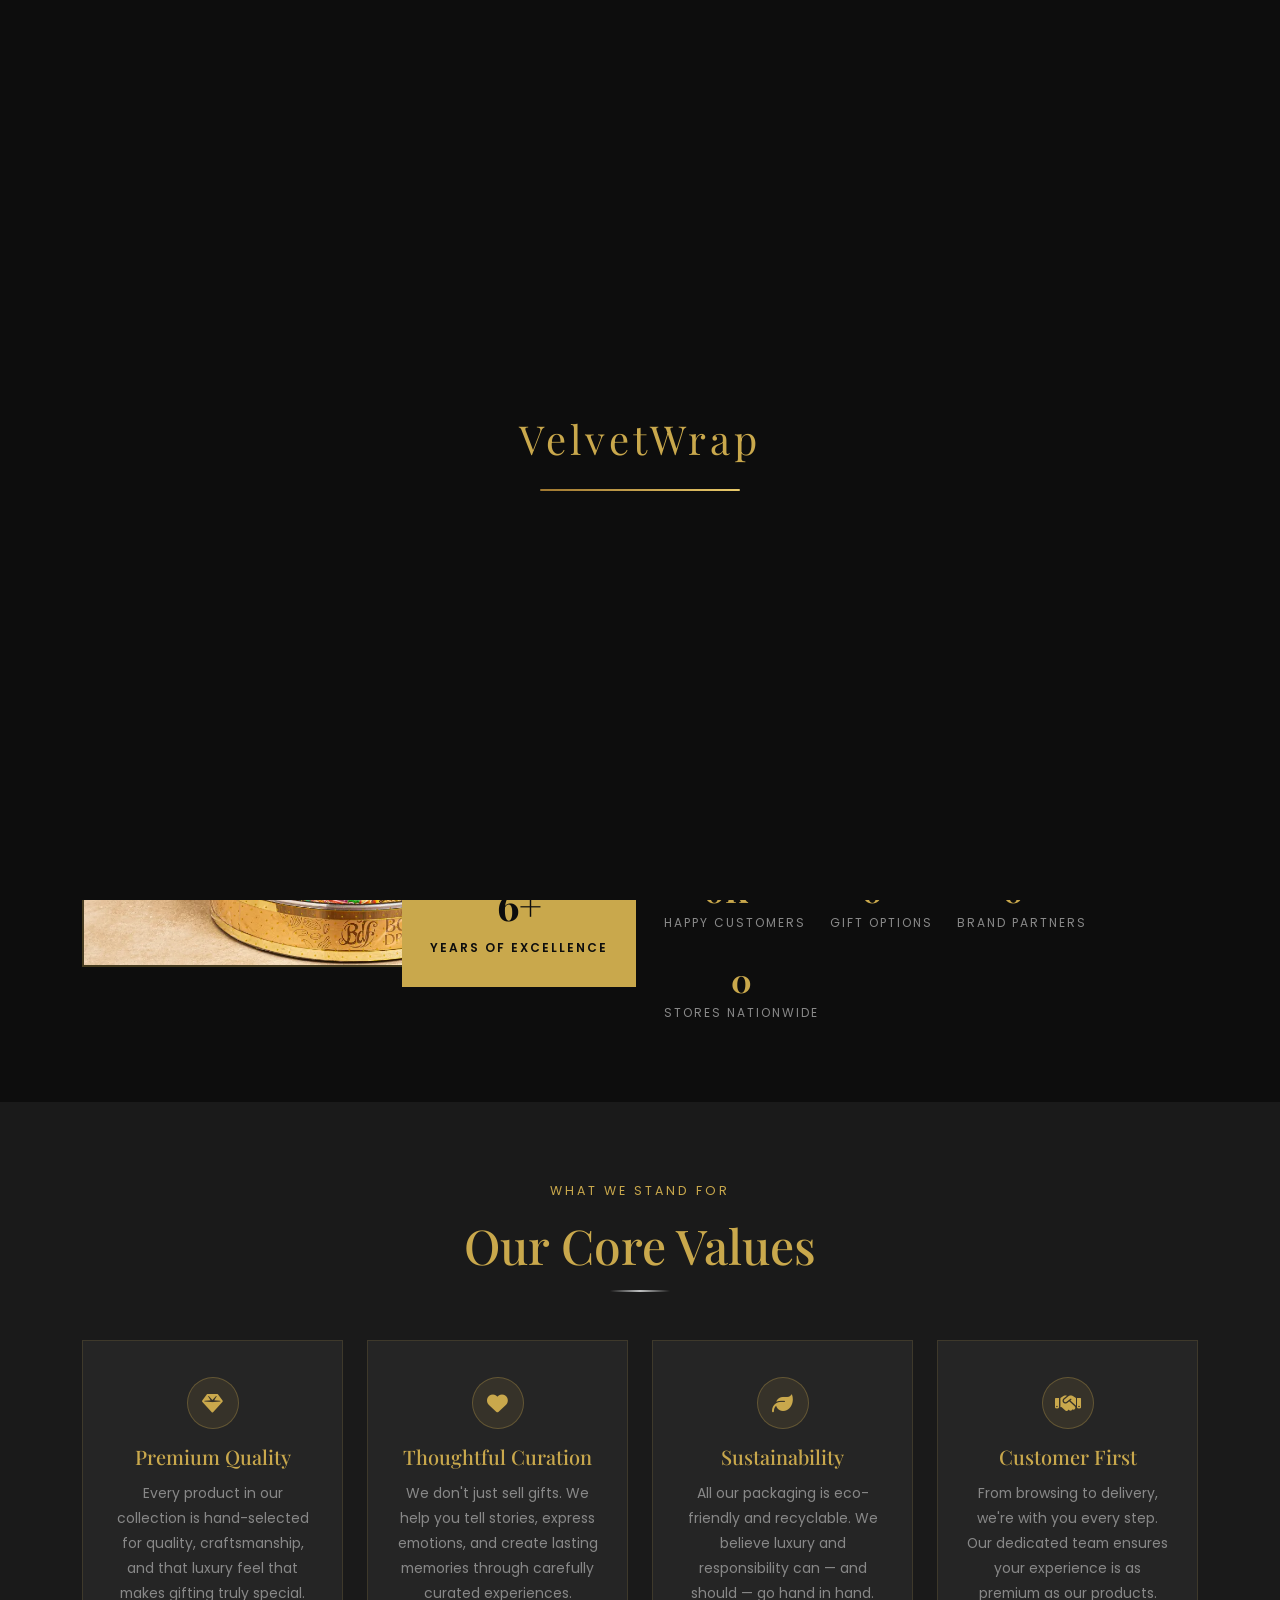
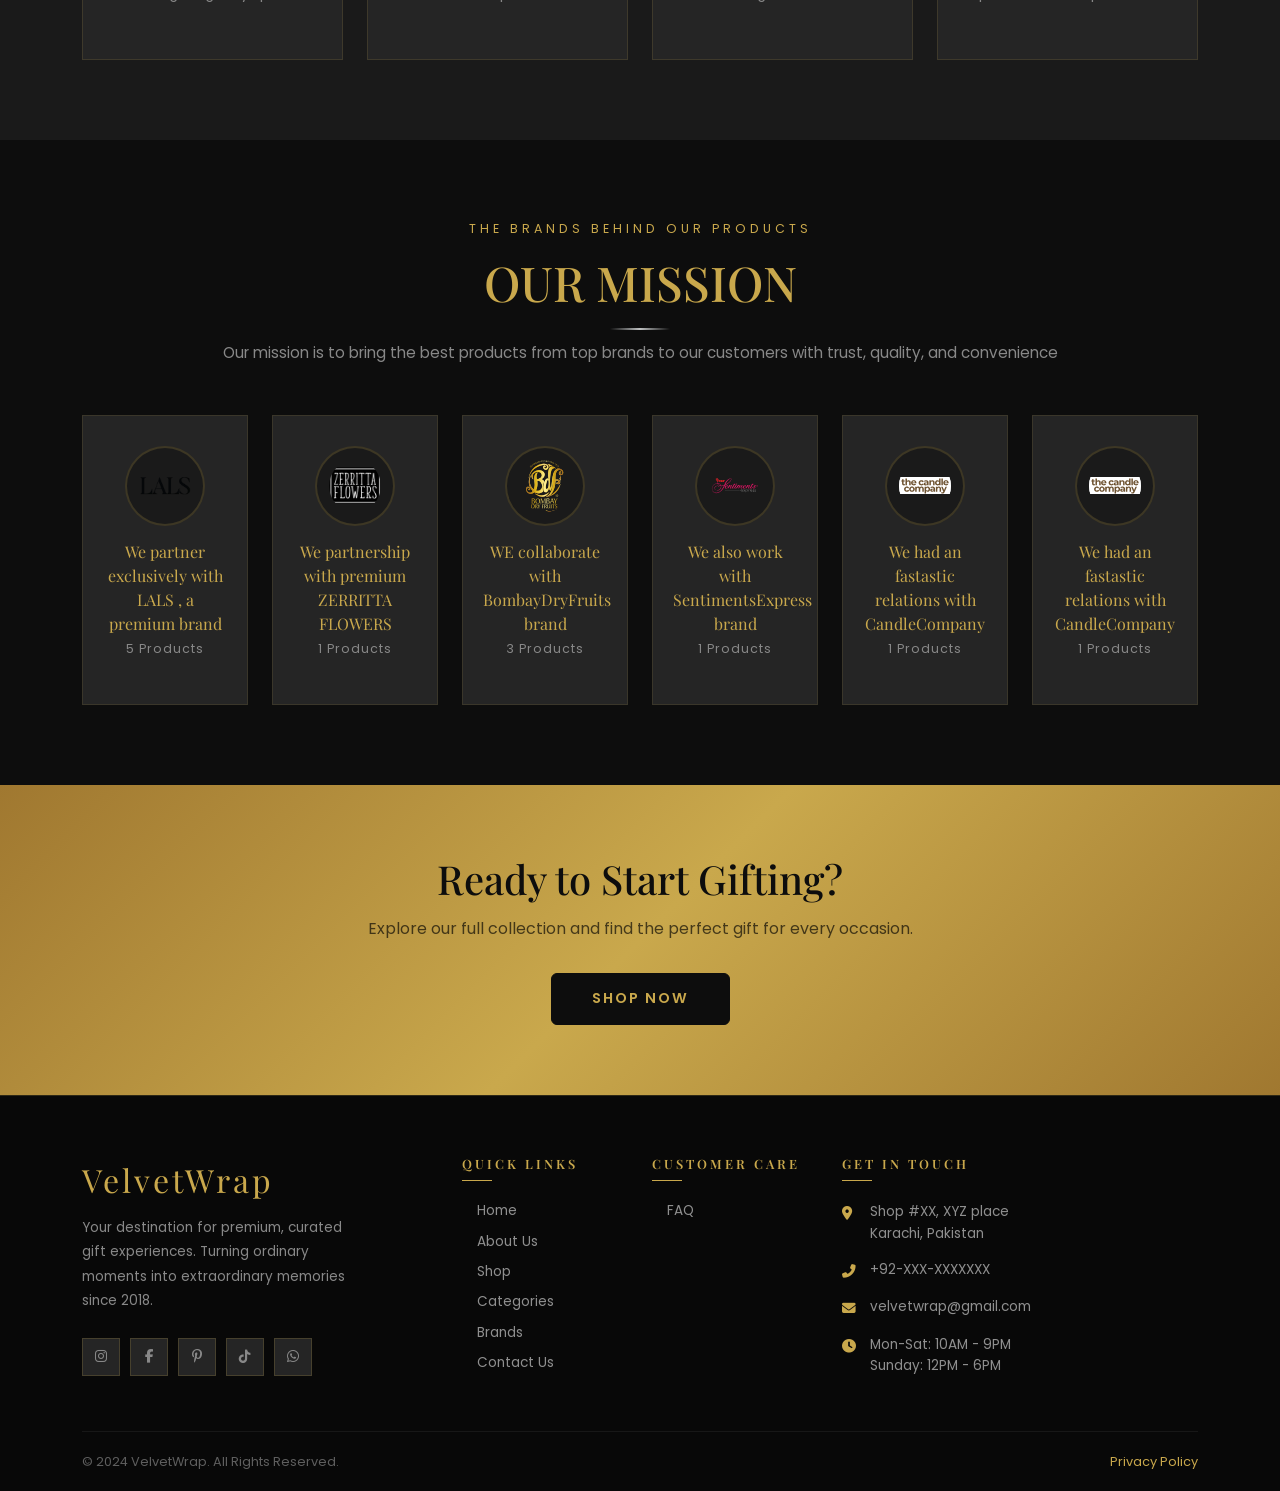
<file: about.html>
<!DOCTYPE html>
<html lang="en">
<head>
  <meta charset="UTF-8" />
  <meta name="viewport" content="width=device-width, initial-scale=1.0" />
  <title>VelvetWrap - Premium Gift Shop</title>
   <!-- Google Font -->
<link href="https://fonts.googleapis.com/css2?family=Poppins:wght@300;500;600&display=swap" rel="stylesheet">
<link rel="preconnect" href="https://fonts.googleapis.com">
<link rel="preconnect" href="https://fonts.gstatic.com" crossorigin>
<link href="https://fonts.googleapis.com/css2?family=Quicksand:wght@300..700&display=swap" rel="stylesheet">
<link href="https://fonts.googleapis.com/css2?family=Poppins:wght@400;600&family=Open+Sans&display=swap" rel="stylesheet">

<!-- Bootstrap -->
<link rel="stylesheet" href="https://cdn.jsdelivr.net/npm/bootstrap@5.3.0/dist/css/bootstrap.min.css">
<script src="https://cdn.jsdelivr.net/npm/bootstrap@5.3.0/dist/js/bootstrap.bundle.min.js"></script>

<!-- Icons -->
<link rel="stylesheet" href="https://cdnjs.cloudflare.com/ajax/libs/font-awesome/6.5.0/css/all.min.css">
<link rel="stylesheet" href="https://cdnjs.cloudflare.com/ajax/libs/font-awesome/6.5.0/css/all.min.css">

<!-- Jquery -->
 <script src="https://cdnjs.cloudflare.com/ajax/libs/jquery/3.7.1/jquery.min.js" integrity="sha512-v2CJ7UaYy4JwqLDIrZUI/4hqeoQieOmAZNXBeQyjo21dadnwR+8ZaIJVT8EE2iyI61OV8e6M8PP2/4hpQINQ/g==" crossorigin="anonymous" referrerpolicy="no-referrer"></script>

<!-- favicon icon-->
 <link rel="shortcut icon" href="css/logo.png" type="image/png">
  <link rel="stylesheet" href="css/style.css" />
</head>
<body>

<!-- PRELOADER -->
<div id="preloader">
  <div class="preloader-logo">VelvetWrap</div>
  <div class="preloader-bar"><div class="preloader-fill"></div></div>
</div>

<!-- NAVBAR -->
<nav class="navbar navbar-expand-lg navbar-velvet">
  <div class="container">
    <a class="navbar-brand navbar-brand-text" href="index.html">Velvet<span>Wrap</span></a>
    <button class="navbar-toggler custom-toggler" type="button" data-bs-toggle="collapse" data-bs-target="#navMenu">
  <div class="toggler-lines">
    <span></span>
    <span></span>
    <span></span>
  </div>
</button>
    <div class="collapse navbar-collapse" id="navMenu">
      <ul class="navbar-nav mx-auto gap-1">
        <li class="nav-item"><a class="nav-link active" href="index.html">Home</a></li>
        <li class="nav-item"><a class="nav-link" href="categories.html">Categories</a></li>
        <li class="nav-item"><a class="nav-link" href="brands.html">Brands</a></li>
        <li class="nav-item"><a class="nav-link" href="shop.html">Shop</a></li>
        <li class="nav-item"><a class="nav-link" href="products.html">Products</a></li>
        <li class="nav-item"><a class="nav-link" href="location.html">Location</a></li>
        <li class="nav-item"><a class="nav-link" href="contact.html">Contact</a></li>
        <li class="nav-item"><a class="nav-link" href="about.html">About Us</a></li>
      </ul>
      <div class="d-flex align-items-center gap-3">
        <a href="signin.html" class="btn-outline-gold btn">Sign In</a>
      </div>
    </div>
  </div>
</nav>


<!-- information section start -->
 <div class="page-header text-center">
  <h1>About VelvetWrap</h1>
  <ul class="breadcrumb-velvet justify-content-center mt-2">
    <li><a href="index.html">Home</a></li>
    <li>About Us</li>
  </ul>
</div>

<!-- Story Section -->
<section class="section-padding" style="background:#0D0D0D;">
  <div class="container">
    <div class="row g-5 align-items-center">
      <div class="col-lg-6 fade-left">
        <div style="position:relative;">
          <img src="css/hamper2.webp" alt="Our Story" style="width:100%; height:500px; object-fit:cover; border:2px solid rgba(201,168,76,0.3);" />
          <div style="position:absolute; bottom:-20px; right:-20px; background:var(--gold); padding:28px; text-align:center; min-width:140px;">
            <span style="font-family:var(--font-heading); font-size:2.5rem; color:var(--black); font-weight:700; display:block;">6+</span>
            <span style="color:var(--black); font-size:0.75rem; letter-spacing:2px; text-transform:uppercase; font-weight:600;">Years of Excellence</span>
          </div>
        </div>
      </div>
      <div class="col-lg-6 fade-right">
        <p class="text-gold" style="letter-spacing:3px; font-size:0.78rem; text-transform:uppercase;">Our Story</p>
        <h2 style="color:var(--white); margin-bottom:20px; font-size:2.5rem;">Turning Gifts Into <span style="color:var(--gold);">Golden Memories</span></h2>
        <p style="color:rgba(255,255,255,0.7); font-size:0.92rem; line-height:1.9; margin-bottom:20px;">
          VelvetWrap was born in 2018 from a simple belief: every gift should feel as special as the person receiving it. Founded by Fatima Noor in Karachi, what started as a small boutique wrapping service has grown into Pakistan's most beloved premium gifting destination.
        </p>
        <p style="color:rgba(255,255,255,0.7); font-size:0.92rem; line-height:1.9; margin-bottom:32px;">
          We partner with over 50 local and international brands to bring you the most curated selection of luxury gifts — from handcrafted hampers and artisanal chocolates to bespoke jewellery and personalized keepsakes. Every VelvetWrap package is prepared with care, delivered with love.
        </p>
        <div class="d-flex gap-4 flex-wrap">
          <div class="text-center">
            <span class="hero-stat-num counter-num" data-target="30" data-suffix="K+">0K+</span>
            <span class="hero-stat-label d-block">Happy Customers</span>
          </div>
          <div class="text-center">
            <span class="hero-stat-num counter-num" data-target="1200" data-suffix="+">0+</span>
            <span class="hero-stat-label d-block">Gift Options</span>
          </div>
          <div class="text-center">
            <span class="hero-stat-num counter-num" data-target="50" data-suffix="+">0+</span>
            <span class="hero-stat-label d-block">Brand Partners</span>
          </div>
          <div class="text-center">
            <span class="hero-stat-num counter-num" data-target="3" data-suffix="">0</span>
            <span class="hero-stat-label d-block">Stores Nationwide</span>
          </div>
        </div>
      </div>
    </div>
  </div>
</section>

<!-- Values Section -->
<section class="section-padding" style="background:var(--dark);">
  <div class="container">
    <p class="text-gold text-center" style="letter-spacing:3px; font-size:0.78rem; text-transform:uppercase;">What We Stand For</p>
    <h2 class="section-title fade-up">Our Core Values</h2>
    <div class="gold-divider"></div>
    <div class="row g-4 mt-4">
      <div class="col-lg-3 col-md-6 fade-up delay-1">
        <div style="background:var(--dark-2); border:1px solid rgba(201,168,76,0.15); padding:36px 28px; text-align:center; height:100%; transition:var(--transition);" class="location-card">
          <div class="location-icon mx-auto mb-3"><i class="fas fa-gem"></i></div>
          <h5 style="color:var(--gold); font-family:var(--font-heading); margin-bottom:12px;">Premium Quality</h5>
          <p style="color:var(--gray); font-size:0.87rem; line-height:1.8;">Every product in our collection is hand-selected for quality, craftsmanship, and that luxury feel that makes gifting truly special.</p>
        </div>
      </div>
      <div class="col-lg-3 col-md-6 fade-up delay-2">
        <div style="background:var(--dark-2); border:1px solid rgba(201,168,76,0.15); padding:36px 28px; text-align:center; height:100%;" class="location-card">
          <div class="location-icon mx-auto mb-3"><i class="fas fa-heart"></i></div>
          <h5 style="color:var(--gold); font-family:var(--font-heading); margin-bottom:12px;">Thoughtful Curation</h5>
          <p style="color:var(--gray); font-size:0.87rem; line-height:1.8;">We don't just sell gifts. We help you tell stories, express emotions, and create lasting memories through carefully curated experiences.</p>
        </div>
      </div>
      <div class="col-lg-3 col-md-6 fade-up delay-3">
        <div style="background:var(--dark-2); border:1px solid rgba(201,168,76,0.15); padding:36px 28px; text-align:center; height:100%;" class="location-card">
          <div class="location-icon mx-auto mb-3"><i class="fas fa-leaf"></i></div>
          <h5 style="color:var(--gold); font-family:var(--font-heading); margin-bottom:12px;">Sustainability</h5>
          <p style="color:var(--gray); font-size:0.87rem; line-height:1.8;">All our packaging is eco-friendly and recyclable. We believe luxury and responsibility can — and should — go hand in hand.</p>
        </div>
      </div>
      <div class="col-lg-3 col-md-6 fade-up delay-4">
        <div style="background:var(--dark-2); border:1px solid rgba(201,168,76,0.15); padding:36px 28px; text-align:center; height:100%;" class="location-card">
          <div class="location-icon mx-auto mb-3"><i class="fas fa-handshake"></i></div>
          <h5 style="color:var(--gold); font-family:var(--font-heading); margin-bottom:12px;">Customer First</h5>
          <p style="color:var(--gray); font-size:0.87rem; line-height:1.8;">From browsing to delivery, we're with you every step. Our dedicated team ensures your experience is as premium as our products.</p>
        </div>
      </div>
    </div>
  </div>
</section>


<section class="section-padding" style="background:#0D0D0D;">
  <div class="container">
    <p class="text-gold text-center" style="letter-spacing:4px; font-size:0.78rem; text-transform:uppercase;">The brands behind our products</p>
    <h2 class="section-title fade-up">OUR MISSION</h2>
    <div class="gold-divider"></div>
    <p class="section-subtitle fade-up">Our mission is to bring the best products from top brands to our customers with trust, quality, and convenience</p>
    <div class="row g-4">
      <div class="col-lg-2 col-md-3 col-4 fade-up delay-1">
        <div class="brand-card">
          <img src="css/brand1.webp" alt="LALS brand" class="brand-logo" />
          <p class="brand-name">We partner exclusively with LALS , a premium brand </p>
          <p class="brand-products">5 Products</p>
        </div>
      </div>
      <div class="col-lg-2 col-md-3 col-4 fade-up delay-2">
        <div class="brand-card">
          <img src="css/brand2.png" alt="ZERRITTA FLOWERS brand" class="brand-logo" />
          <p class="brand-name">We partnership with premium ZERRITTA FLOWERS </p>
          <p class="brand-products">1 Products</p>
        </div>
      </div>
      <div class="col-lg-2 col-md-3 col-4 fade-up delay-3">
        <div class="brand-card">
          <img src="css/brand3.svg" alt="Bombaydryfruits brand" class="brand-logo" />
          <p class="brand-name">WE collaborate with BombayDryFruits brand</p>
          <p class="brand-products">3 Products</p>
        </div>
      </div>
      <div class="col-lg-2 col-md-3 col-4 fade-up delay-1">
        <div class="brand-card">
          <img src="css/brand4.svg" alt="sentimentsexpress brand" class="brand-logo" />
          <p class="brand-name">We also work with SentimentsExpress brand</p>
          <p class="brand-products">1 Products</p>
        </div>
      </div>
      <div class="col-lg-2 col-md-3 col-4 fade-up delay-2">
        <div class="brand-card">
          <img src="css/brand5.svg" alt="candlecompany" class="brand-logo" />
          <p class="brand-name">We had an fastastic relations with CandleCompany</p>
          <p class="brand-products">1 Products</p>
        </div>
      </div>
      <!-- ek company rhti haii -->
      <div class="col-lg-2 col-md-3 col-4 fade-up delay-2">
        <div class="brand-card">
          <img src="css/brand5.svg" alt="candlecompany" class="brand-logo" />
          <p class="brand-name">We had an fastastic relations with CandleCompany</p>
          <p class="brand-products">1 Products</p>
        </div>
      </div>
    </div>
  </div>
</section>
<!-- CTA Section -->
<section style="background:linear-gradient(135deg, var(--gold-dark), var(--gold), var(--gold-dark)); padding:70px 0;">
  <div class="container text-center fade-up">
    <h2 style="color:var(--black); font-size:2.5rem; margin-bottom:14px;">Ready to Start Gifting?</h2>
    <p style="color:rgba(0,0,0,0.65); margin-bottom:32px; font-size:1rem;">Explore our full collection and find the perfect gift for every occasion.</p>
    <a href="shop.html" class="btn btn-dark-velvet" style="padding:14px 40px; font-size:0.9rem; letter-spacing:2px; background:var(--black); color:var(--gold); border-color:var(--black);">Shop Now</a>
  </div>
</section>

<!-- footer -->
 <footer class="footer">
  <div class="container">
    <div class="row g-4">
      <div class="col-lg-4 col-md-6">
        <div class="footer-logo">VelvetWrap</div>
        <p class="footer-desc">Your destination for premium, curated gift experiences. Turning ordinary moments into extraordinary memories since 2018.</p>
        <div class="social-links">
          <a href="#" class="social-link"><i class="fab fa-instagram"></i></a>
          <a href="#" class="social-link"><i class="fab fa-facebook-f"></i></a>
          <a href="#" class="social-link"><i class="fab fa-pinterest-p"></i></a>
          <a href="#" class="social-link"><i class="fab fa-tiktok"></i></a>
          <a href="#" class="social-link"><i class="fab fa-whatsapp"></i></a>
        </div>
      </div>
      <div class="col-lg-2 col-md-6">
        <h6 class="footer-title">Quick Links</h6>
        <ul class="footer-links">
          <li><a href="index.html">Home</a></li>
          <li><a href="about.html">About Us</a></li>
          <li><a href="shop.html">Shop</a></li>
          <li><a href="categories.html">Categories</a></li>
          <li><a href="brands.html">Brands</a></li>
          <li><a href="contact.html">Contact Us</a></li>
        </ul>
      </div>
      <div class="col-lg-2 col-md-6">
        <h6 class="footer-title">Customer Care</h6>
        <ul class="footer-links">
          <li><a href="faq.html">FAQ</a></li>
        </ul>
      </div>
      <div class="col-lg-4 col-md-6">
        <h6 class="footer-title">Get In Touch</h6>
        <div class="footer-contact-item">
          <span class="footer-contact-icon"><i class="fas fa-map-marker-alt"></i></span>
          <span class="footer-contact-text">Shop #XX, XYZ place<br> Karachi, Pakistan</span>
        </div>
        <div class="footer-contact-item">
          <span class="footer-contact-icon"><i class="fas fa-phone-alt"></i></span>
          <span class="footer-contact-text">+92-XXX-XXXXXXX</span>
        </div>
        <div class="footer-contact-item">
          <span class="footer-contact-icon"><i class="fas fa-envelope"></i></span>
          <span class="footer-contact-text">velvetwrap@gmail.com</span>
        </div>
        <div class="footer-contact-item">
          <span class="footer-contact-icon"><i class="fas fa-clock"></i></span>
          <span class="footer-contact-text">Mon-Sat: 10AM - 9PM<br>Sunday: 12PM - 6PM</span>
        </div>
      </div>
    </div>
    <div class="footer-bottom">
      <p>&copy; 2024 VelvetWrap. All Rights Reserved.</p>
      <a href="#">Privacy Policy</a>
    </div>
  </div>
</footer>



<button id="backToTop"><i class="fas fa-chevron-up"></i></button>
<script src="https://code.jquery.com/jquery-3.7.1.min.js"></script>
<script src="https://cdn.jsdelivr.net/npm/bootstrap@5.3.3/dist/js/bootstrap.bundle.min.js"></script>
<script src="js/main.js"></script>
</body>
</html>
</file>
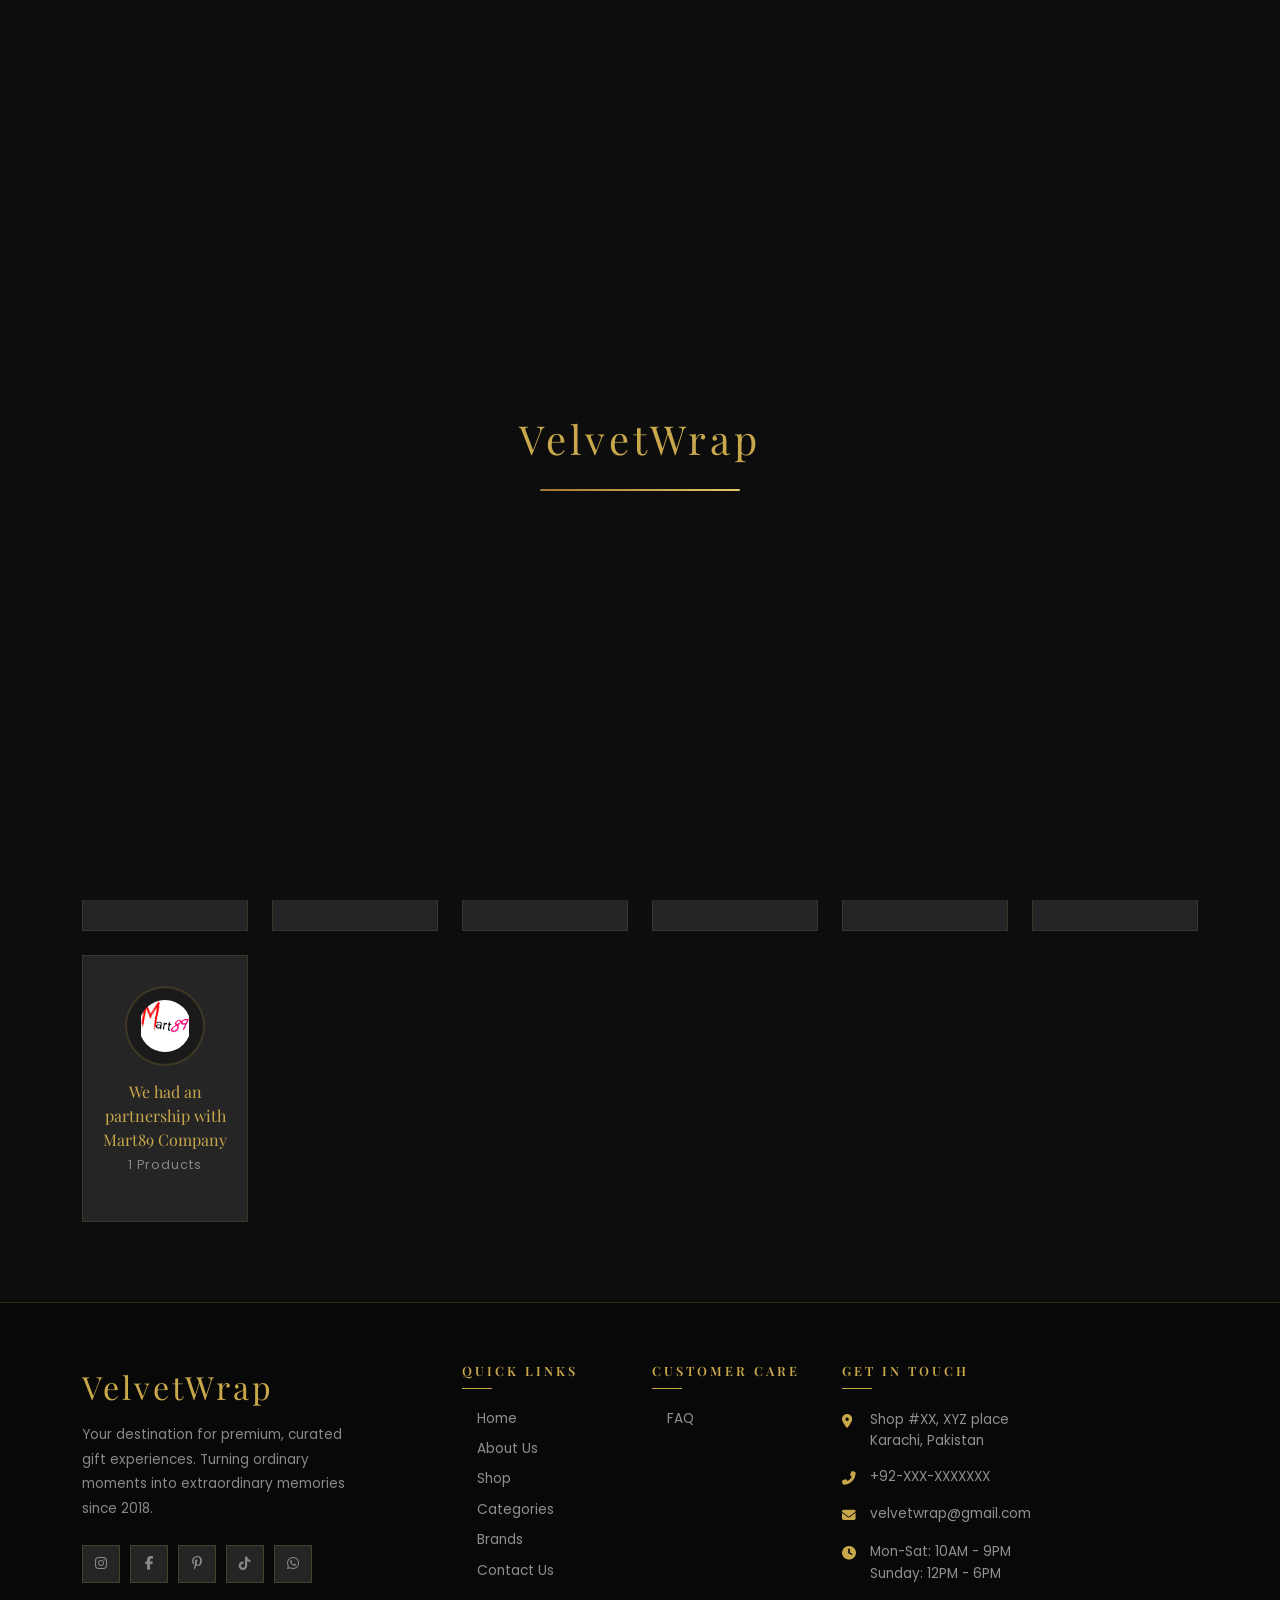
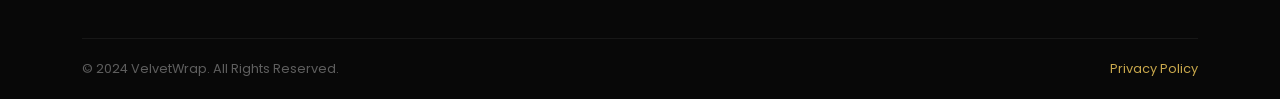
<file: brands.html>
<!DOCTYPE html>
<html lang="en">
<head>
  <meta charset="UTF-8" />
  <meta name="viewport" content="width=device-width, initial-scale=1.0" />
  <title>VelvetWrap - Premium Gift Shop</title>
   <!-- Google Font -->
<link href="https://fonts.googleapis.com/css2?family=Poppins:wght@300;500;600&display=swap" rel="stylesheet">
<link rel="preconnect" href="https://fonts.googleapis.com">
<link rel="preconnect" href="https://fonts.gstatic.com" crossorigin>
<link href="https://fonts.googleapis.com/css2?family=Quicksand:wght@300..700&display=swap" rel="stylesheet">
<link href="https://fonts.googleapis.com/css2?family=Poppins:wght@400;600&family=Open+Sans&display=swap" rel="stylesheet">

<!-- Bootstrap -->
<link rel="stylesheet" href="https://cdn.jsdelivr.net/npm/bootstrap@5.3.0/dist/css/bootstrap.min.css">
<script src="https://cdn.jsdelivr.net/npm/bootstrap@5.3.0/dist/js/bootstrap.bundle.min.js"></script>

<!-- Icons -->
<link rel="stylesheet" href="https://cdnjs.cloudflare.com/ajax/libs/font-awesome/6.5.0/css/all.min.css">
<link rel="stylesheet" href="https://cdnjs.cloudflare.com/ajax/libs/font-awesome/6.5.0/css/all.min.css">

<!-- Jquery -->
 <script src="https://cdnjs.cloudflare.com/ajax/libs/jquery/3.7.1/jquery.min.js" integrity="sha512-v2CJ7UaYy4JwqLDIrZUI/4hqeoQieOmAZNXBeQyjo21dadnwR+8ZaIJVT8EE2iyI61OV8e6M8PP2/4hpQINQ/g==" crossorigin="anonymous" referrerpolicy="no-referrer"></script>

<!-- favicon icon-->
 <link rel="shortcut icon" href="css/logo.png" type="image/png">
  <link rel="stylesheet" href="css/style.css" />
</head>
<body>

<!-- PRELOADER -->
<div id="preloader">
  <div class="preloader-logo">VelvetWrap</div>
  <div class="preloader-bar"><div class="preloader-fill"></div></div>
</div>

<!-- NAVBAR -->
<nav class="navbar navbar-expand-lg navbar-velvet">
  <div class="container">
    <a class="navbar-brand navbar-brand-text" href="index.html">Velvet<span>Wrap</span></a>
    <button class="navbar-toggler custom-toggler" type="button" data-bs-toggle="collapse" data-bs-target="#navMenu">
  <div class="toggler-lines">
    <span></span>
    <span></span>
    <span></span>
  </div>
</button>
    <div class="collapse navbar-collapse" id="navMenu">
      <ul class="navbar-nav mx-auto gap-1">
        <li class="nav-item"><a class="nav-link active" href="index.html">Home</a></li>
        <li class="nav-item"><a class="nav-link" href="categories.html">Categories</a></li>
        <li class="nav-item"><a class="nav-link" href="brands.html">Brands</a></li>
        <li class="nav-item"><a class="nav-link" href="shop.html">Shop</a></li>
        <li class="nav-item"><a class="nav-link" href="products.html">Products</a></li>
        <li class="nav-item"><a class="nav-link" href="location.html">Location</a></li>
        <li class="nav-item"><a class="nav-link" href="contact.html">Contact</a></li>
        <li class="nav-item"><a class="nav-link" href="about.html">About Us</a></li>
      </ul>
      <div class="d-flex align-items-center gap-3">
        <a href="signin.html" class="btn-outline-gold btn">Sign In</a>
      </div>
    </div>
  </div>
</nav>

<!-- brand container -->
<div class="page-header text-center">
  <p class="text-gold" style="letter-spacing:4px; font-size:0.75rem; text-transform:uppercase;">Our Partners</p>
  <h1>Premium Brands</h1>
  <ul class="breadcrumb-velvet justify-content-center mt-2">
    <li><a href="index.html">Home</a></li>
    <li>Brands</li>
  </ul>
</div>
<!-- cards start -->
<section class="section-padding" style="background:#0D0D0D;">
  <div class="container">
    <p class="text-gold text-center" style="letter-spacing:4px; font-size:0.78rem; text-transform:uppercase;">Trusted Names</p>
    <h2 class="section-title fade-up">Brand Partners</h2>
    <div class="gold-divider"></div>
    <p class="section-subtitle fade-up">We partner exclusively with premium, verified gift brands</p>
    <div class="row g-4">
      <div class="col-lg-2 col-md-3 col-4 fade-up delay-1">
        <a href="products.html?brand=lals">
        <div class="brand-card">
          <img src="css/brand1.webp" alt="LALS brand" class="brand-logo" />
          <p class="brand-name">We partner exclusively with LALS , a premium brand </p>
          <p class="brand-products">7 Products</p>
        </div></a>
      </div>
      <div class="col-lg-2 col-md-3 col-4 fade-up delay-2">
        <a href="products.html?brand=zerritta-flowers">
        <div class="brand-card">
          <img src="css/brand2.png" alt="ZERRITTA FLOWERS brand" class="brand-logo" />
          <p class="brand-name">We partnership with premium ZERRITTA FLOWERS </p>
          <p class="brand-products">1 Products</p>
        </div></a>
      </div>
      <div class="col-lg-2 col-md-3 col-4 fade-up delay-3">
        <a href="products.html?brand=bombaydryfruits">
        <div class="brand-card">
          <img src="css/brand3.svg" alt="Bombaydryfruits brand" class="brand-logo" />
          <p class="brand-name">WE collaborate with BombayDryFruits brand</p>
          <p class="brand-products">3 Products</p>
        </div></a>
      </div>
      <div class="col-lg-2 col-md-3 col-4 fade-up delay-1">
        <a href="products.html?brand=sentimentsexpress">
        <div class="brand-card">
          <img src="css/brand4.svg" alt="sentimentsexpress brand" class="brand-logo" />
          <p class="brand-name">We also work with SentimentsExpress brand</p>
          <p class="brand-products">1 Products</p>
        </div></a>
      </div>
      <div class="col-lg-2 col-md-3 col-4 fade-up delay-2">
        <a href="products.html?brand=candlecompany">
        <div class="brand-card">
          <img src="css/brand5.svg" alt="candlecompany" class="brand-logo" />
          <p class="brand-name">We had an fastastic relations with CandleCompany</p>
          <p class="brand-products">1 Products</p>
        </div></a>
      </div>
      <div class="col-lg-2 col-md-31 col-4 fade-up delay-2">
        <a href="products.html?brand=zeesy">
        <div class="brand-card">
          <img src="css/brand6.avif" alt="zeesy" class="brand-logo" />
          <p class="brand-name">We had an fastastic relations with Zeesy Company</p>
          <p class="brand-products">4 Products</p>
        </div></a>
      </div>
       <div class="col-lg-2 col-md-31 col-4 fade-up delay-2">
        <a href="products.html?brand=mart">
        <div class="brand-card">
          <img src="css/brand7.webp" alt="mart89" class="brand-logo" />
          <p class="brand-name">We had an partnership with Mart89 Company</p>
          <p class="brand-products">1 Products</p>
        </div></a>
      </div>

    </div>
  </div>
</section>

<!-- footer -->
 <footer class="footer">
  <div class="container">
    <div class="row g-4">
      <div class="col-lg-4 col-md-6">
        <div class="footer-logo">VelvetWrap</div>
        <p class="footer-desc">Your destination for premium, curated gift experiences. Turning ordinary moments into extraordinary memories since 2018.</p>
        <div class="social-links">
          <a href="#" class="social-link"><i class="fab fa-instagram"></i></a>
          <a href="#" class="social-link"><i class="fab fa-facebook-f"></i></a>
          <a href="#" class="social-link"><i class="fab fa-pinterest-p"></i></a>
          <a href="#" class="social-link"><i class="fab fa-tiktok"></i></a>
          <a href="#" class="social-link"><i class="fab fa-whatsapp"></i></a>
        </div>
      </div>
      <div class="col-lg-2 col-md-6">
        <h6 class="footer-title">Quick Links</h6>
        <ul class="footer-links">
          <li><a href="index.html">Home</a></li>
          <li><a href="about.html">About Us</a></li>
          <li><a href="shop.html">Shop</a></li>
          <li><a href="categories.html">Categories</a></li>
          <li><a href="brands.html">Brands</a></li>
          <li><a href="contact.html">Contact Us</a></li>
        </ul>
      </div>
      <div class="col-lg-2 col-md-6">
        <h6 class="footer-title">Customer Care</h6>
        <ul class="footer-links">
          <li><a href="faq.html">FAQ</a></li>
        </ul>
      </div>
      <div class="col-lg-4 col-md-6">
        <h6 class="footer-title">Get In Touch</h6>
        <div class="footer-contact-item">
          <span class="footer-contact-icon"><i class="fas fa-map-marker-alt"></i></span>
          <span class="footer-contact-text">Shop #XX, XYZ place<br> Karachi, Pakistan</span>
        </div>
        <div class="footer-contact-item">
          <span class="footer-contact-icon"><i class="fas fa-phone-alt"></i></span>
          <span class="footer-contact-text">+92-XXX-XXXXXXX</span>
        </div>
        <div class="footer-contact-item">
          <span class="footer-contact-icon"><i class="fas fa-envelope"></i></span>
          <span class="footer-contact-text">velvetwrap@gmail.com</span>
        </div>
        <div class="footer-contact-item">
          <span class="footer-contact-icon"><i class="fas fa-clock"></i></span>
          <span class="footer-contact-text">Mon-Sat: 10AM - 9PM<br>Sunday: 12PM - 6PM</span>
        </div>
      </div>
    </div>
    <div class="footer-bottom">
      <p>&copy; 2024 VelvetWrap. All Rights Reserved.</p>
      <a href="#">Privacy Policy</a>
    </div>
  </div>
</footer>


<button id="backToTop"><i class="fas fa-chevron-up"></i></button>
<script src="https://code.jquery.com/jquery-3.7.1.min.js"></script>
<script src="https://cdn.jsdelivr.net/npm/bootstrap@5.3.3/dist/js/bootstrap.bundle.min.js"></script>

</body>
<script src="js/main.js"></script>
</html>
</file>
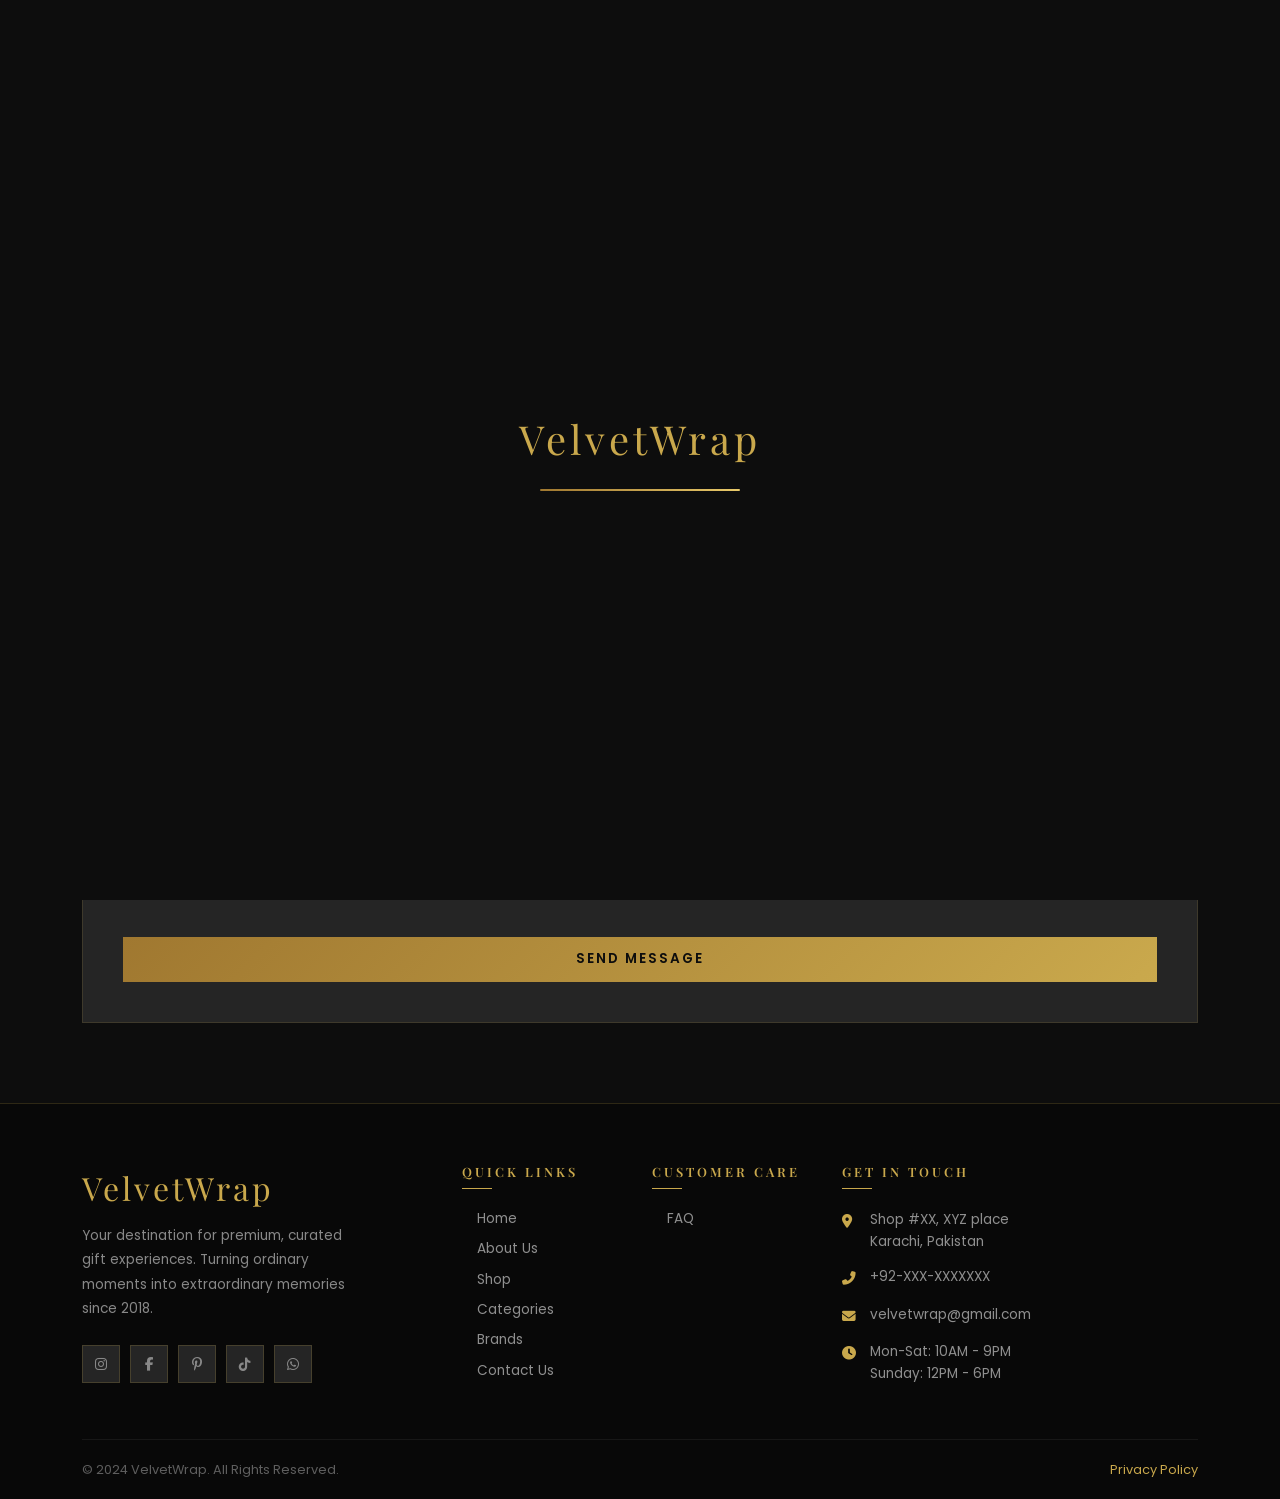
<file: contact.html>
<!DOCTYPE html>
<html lang="en">
<head>
  <meta charset="UTF-8" />
  <meta name="viewport" content="width=device-width, initial-scale=1.0" />
  <title>VelvetWrap - Premium Gift Shop</title>
   <!-- Google Font -->
<link href="https://fonts.googleapis.com/css2?family=Poppins:wght@300;500;600&display=swap" rel="stylesheet">
<link rel="preconnect" href="https://fonts.googleapis.com">
<link rel="preconnect" href="https://fonts.gstatic.com" crossorigin>
<link href="https://fonts.googleapis.com/css2?family=Quicksand:wght@300..700&display=swap" rel="stylesheet">
<link href="https://fonts.googleapis.com/css2?family=Poppins:wght@400;600&family=Open+Sans&display=swap" rel="stylesheet">

<!-- Bootstrap -->
<link rel="stylesheet" href="https://cdn.jsdelivr.net/npm/bootstrap@5.3.0/dist/css/bootstrap.min.css">
<script src="https://cdn.jsdelivr.net/npm/bootstrap@5.3.0/dist/js/bootstrap.bundle.min.js"></script>

<!-- Icons -->
<link rel="stylesheet" href="https://cdnjs.cloudflare.com/ajax/libs/font-awesome/6.5.0/css/all.min.css">
<link rel="stylesheet" href="https://cdnjs.cloudflare.com/ajax/libs/font-awesome/6.5.0/css/all.min.css">

<!-- Jquery -->
 <script src="https://cdnjs.cloudflare.com/ajax/libs/jquery/3.7.1/jquery.min.js" integrity="sha512-v2CJ7UaYy4JwqLDIrZUI/4hqeoQieOmAZNXBeQyjo21dadnwR+8ZaIJVT8EE2iyI61OV8e6M8PP2/4hpQINQ/g==" crossorigin="anonymous" referrerpolicy="no-referrer"></script>

<!-- favicon icon-->
 <link rel="shortcut icon" href="css/logo.png" type="image/png">
  <link rel="stylesheet" href="css/style.css" />
</head>
<body>

<!-- PRELOADER -->
<div id="preloader">
  <div class="preloader-logo">VelvetWrap</div>
  <div class="preloader-bar"><div class="preloader-fill"></div></div>
</div>

<!-- NAVBAR -->
<nav class="navbar navbar-expand-lg navbar-velvet">
  <div class="container">
    <a class="navbar-brand navbar-brand-text" href="index.html">Velvet<span>Wrap</span></a>
    <button class="navbar-toggler custom-toggler" type="button" data-bs-toggle="collapse" data-bs-target="#navMenu">
  <div class="toggler-lines">
    <span></span>
    <span></span>
    <span></span>
  </div>
</button>
    <div class="collapse navbar-collapse" id="navMenu">
      <ul class="navbar-nav mx-auto gap-1">
        <li class="nav-item"><a class="nav-link active" href="index.html">Home</a></li>
        <li class="nav-item"><a class="nav-link" href="categories.html">Categories</a></li>
        <li class="nav-item"><a class="nav-link" href="brands.html">Brands</a></li>
        <li class="nav-item"><a class="nav-link" href="shop.html">Shop</a></li>
        <li class="nav-item"><a class="nav-link" href="products.html">Products</a></li>
        <li class="nav-item"><a class="nav-link" href="location.html">Location</a></li>
        <li class="nav-item"><a class="nav-link" href="compares.html">Compare</a></li>
        <li class="nav-item"><a class="nav-link" href="contact.html">Contact</a></li>
        <li class="nav-item"><a class="nav-link" href="about.html">About Us</a></li>
      </ul>
      <div class="d-flex align-items-center gap-3">
        <a href="signin.html" class="btn-outline-gold btn">Sign In</a>
      </div>
    </div>
  </div>
</nav>

<!-- contact start -->
<div class="page-header text-center">
  <h1>Contact Us</h1>
  <ul class="breadcrumb-velvet justify-content-center mt-2">
    <li><a href="index.html">Home</a></li>
    <li>Contact</li>
  </ul>
</div>

<section class="section-padding" style="background:#0D0D0D;">
  <div class="container">

      <div class="col-lg-12 fade-up">
        <div class="contact-form">
          <h4 style="color:var(--gold); margin-bottom:24px; font-family:var(--font-heading);">Send a Message</h4>
          <form id="contactForm">
            <div class="row g-3">
              <div class="col-md-6">
                <label class="form-label-velvet">Your Name</label>
                <input type="text" class="form-control-velvet" placeholder="e.g. Ayesha Khan" required />
              </div>
              <div class="col-md-6">
                <label class="form-label-velvet">Email Address</label>
                <input type="email" class="form-control-velvet" placeholder="you@email.com" required />
              </div>
              <div class="col-md-6">
                <label class="form-label-velvet">Phone Number</label>
                <input type="tel" class="form-control-velvet" placeholder="+92 300 0000000" />
              </div>
              <div class="col-md-6">
                <label class="form-label-velvet">Subject</label>
                <input type="text" class="form-control-velvet" placeholder="Order Inquiry / Feedback..." required />
              </div>
              <div class="col-12">
                <label class="form-label-velvet">Message</label>
                <textarea class="form-control-velvet" placeholder="Write your message here..." required></textarea>
              </div>
              <div class="col-12">
                <button type="submit" class="btn-gold btn w-100 btn-submit">Send Message</button>
              </div>
            </div>
          </form>
        </div>
      </div>
  </div>
</section>

<!-- footer -->
 <footer class="footer">
  <div class="container">
    <div class="row g-4">
      <div class="col-lg-4 col-md-6">
        <div class="footer-logo">VelvetWrap</div>
        <p class="footer-desc">Your destination for premium, curated gift experiences. Turning ordinary moments into extraordinary memories since 2018.</p>
        <div class="social-links">
          <a href="#" class="social-link"><i class="fab fa-instagram"></i></a>
          <a href="#" class="social-link"><i class="fab fa-facebook-f"></i></a>
          <a href="#" class="social-link"><i class="fab fa-pinterest-p"></i></a>
          <a href="#" class="social-link"><i class="fab fa-tiktok"></i></a>
          <a href="#" class="social-link"><i class="fab fa-whatsapp"></i></a>
        </div>
      </div>
      <div class="col-lg-2 col-md-6">
        <h6 class="footer-title">Quick Links</h6>
        <ul class="footer-links">
          <li><a href="index.html">Home</a></li>
          <li><a href="about.html">About Us</a></li>
          <li><a href="shop.html">Shop</a></li>
          <li><a href="categories.html">Categories</a></li>
          <li><a href="brands.html">Brands</a></li>
          <li><a href="contact.html">Contact Us</a></li>
        </ul>
      </div>
      <div class="col-lg-2 col-md-6">
        <h6 class="footer-title">Customer Care</h6>
        <ul class="footer-links">
          <li><a href="faq.html">FAQ</a></li>
        </ul>
      </div>
      <div class="col-lg-4 col-md-6">
        <h6 class="footer-title">Get In Touch</h6>
        <div class="footer-contact-item">
          <span class="footer-contact-icon"><i class="fas fa-map-marker-alt"></i></span>
          <span class="footer-contact-text">Shop #XX, XYZ place<br> Karachi, Pakistan</span>
        </div>
        <div class="footer-contact-item">
          <span class="footer-contact-icon"><i class="fas fa-phone-alt"></i></span>
          <span class="footer-contact-text">+92-XXX-XXXXXXX</span>
        </div>
        <div class="footer-contact-item">
          <span class="footer-contact-icon"><i class="fas fa-envelope"></i></span>
          <span class="footer-contact-text">velvetwrap@gmail.com</span>
        </div>
        <div class="footer-contact-item">
          <span class="footer-contact-icon"><i class="fas fa-clock"></i></span>
          <span class="footer-contact-text">Mon-Sat: 10AM - 9PM<br>Sunday: 12PM - 6PM</span>
        </div>
      </div>
    </div>
    <div class="footer-bottom">
      <p>&copy; 2024 VelvetWrap. All Rights Reserved.</p>
      <a href="#">Privacy Policy</a>
    </div>
  </div>
</footer>


<button id="backToTop"><i class="fas fa-chevron-up"></i></button>
<script src="https://code.jquery.com/jquery-3.7.1.min.js"></script>
<script src="https://cdn.jsdelivr.net/npm/bootstrap@5.3.3/dist/js/bootstrap.bundle.min.js"></script>
<script src="js/main.js"></script>
</body>
</html>
</file>
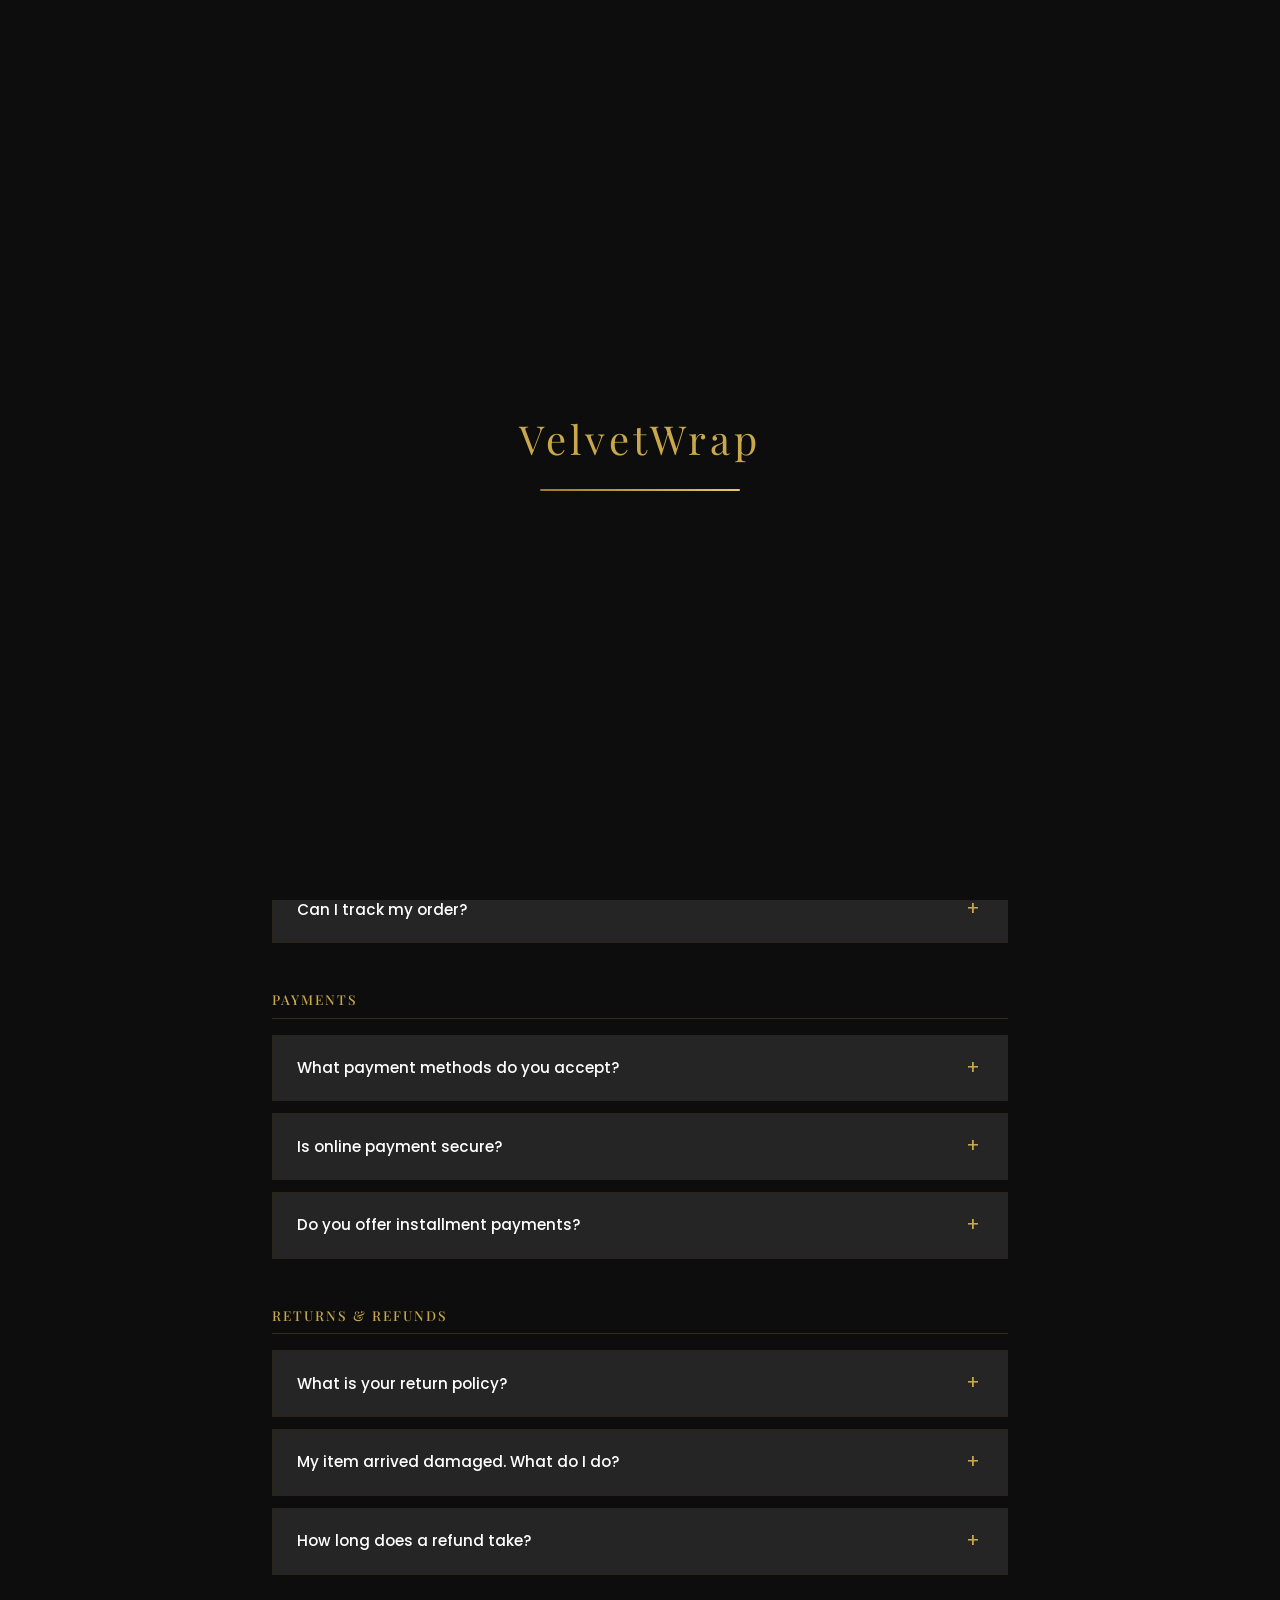
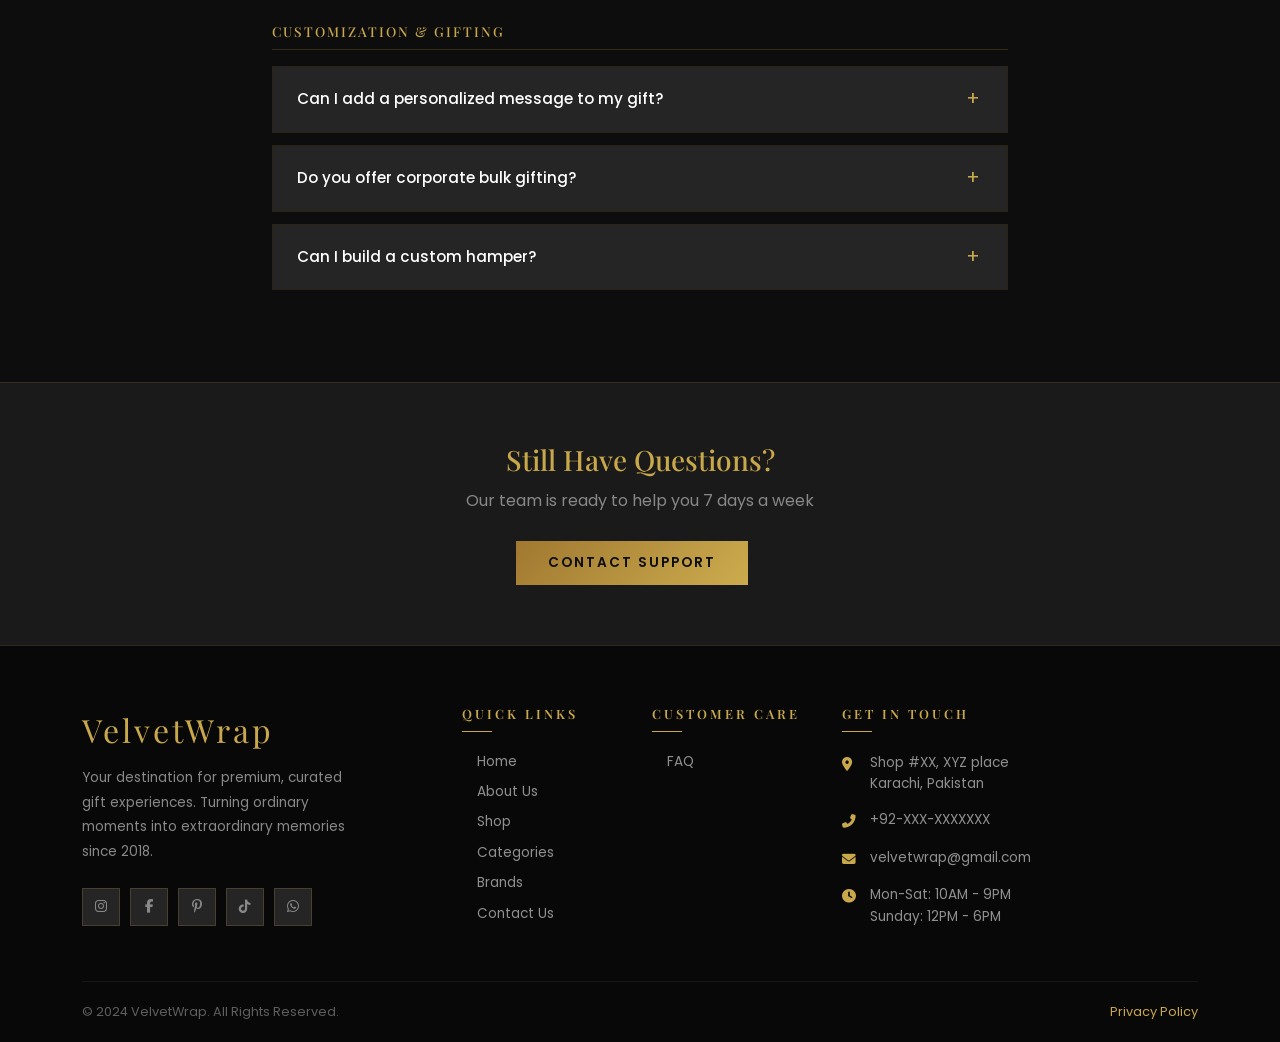
<file: faq.html>
<!DOCTYPE html>
<html lang="en">
<head>
  <meta charset="UTF-8" />
  <meta name="viewport" content="width=device-width, initial-scale=1.0" />
  <title>VelvetWrap - Premium Gift Shop</title>
   <!-- Google Font -->
<link href="https://fonts.googleapis.com/css2?family=Poppins:wght@300;500;600&display=swap" rel="stylesheet">
<link rel="preconnect" href="https://fonts.googleapis.com">
<link rel="preconnect" href="https://fonts.gstatic.com" crossorigin>
<link href="https://fonts.googleapis.com/css2?family=Quicksand:wght@300..700&display=swap" rel="stylesheet">
<link href="https://fonts.googleapis.com/css2?family=Poppins:wght@400;600&family=Open+Sans&display=swap" rel="stylesheet">

<!-- Bootstrap -->
<link rel="stylesheet" href="https://cdn.jsdelivr.net/npm/bootstrap@5.3.0/dist/css/bootstrap.min.css">
<script src="https://cdn.jsdelivr.net/npm/bootstrap@5.3.0/dist/js/bootstrap.bundle.min.js"></script>

<!-- Icons -->
<link rel="stylesheet" href="https://cdnjs.cloudflare.com/ajax/libs/font-awesome/6.5.0/css/all.min.css">
<link rel="stylesheet" href="https://cdnjs.cloudflare.com/ajax/libs/font-awesome/6.5.0/css/all.min.css">

<!-- Jquery -->
 <script src="https://cdnjs.cloudflare.com/ajax/libs/jquery/3.7.1/jquery.min.js" integrity="sha512-v2CJ7UaYy4JwqLDIrZUI/4hqeoQieOmAZNXBeQyjo21dadnwR+8ZaIJVT8EE2iyI61OV8e6M8PP2/4hpQINQ/g==" crossorigin="anonymous" referrerpolicy="no-referrer"></script>

<!-- favicon icon-->
 <link rel="shortcut icon" href="css/logo.png" type="image/png">
  <link rel="stylesheet" href="css/style.css" />
</head>
<body>

<!-- PRELOADER -->
<div id="preloader">
  <div class="preloader-logo">VelvetWrap</div>
  <div class="preloader-bar"><div class="preloader-fill"></div></div>
</div>

<!-- NAVBAR -->
<nav class="navbar navbar-expand-lg navbar-velvet">
  <div class="container">
    <a class="navbar-brand navbar-brand-text" href="index.html">Velvet<span>Wrap</span></a>
    <button class="navbar-toggler custom-toggler" type="button" data-bs-toggle="collapse" data-bs-target="#navMenu">
  <div class="toggler-lines">
    <span></span>
    <span></span>
    <span></span>
  </div>
</button>
    <div class="collapse navbar-collapse" id="navMenu">
      <ul class="navbar-nav mx-auto gap-1">
        <li class="nav-item"><a class="nav-link active" href="index.html">Home</a></li>
        <li class="nav-item"><a class="nav-link" href="categories.html">Categories</a></li>
        <li class="nav-item"><a class="nav-link" href="brands.html">Brands</a></li>
        <li class="nav-item"><a class="nav-link" href="shop.html">Shop</a></li>
        <li class="nav-item"><a class="nav-link" href="products.html">Products</a></li>
        <li class="nav-item"><a class="nav-link" href="location.html">Location</a></li>
        <li class="nav-item"><a class="nav-link" href="contact.html">Contact</a></li>
        <li class="nav-item"><a class="nav-link" href="about.html">About Us</a></li>
      </ul>
      <div class="d-flex align-items-center gap-3">
        <a href="signin.html" class="btn-outline-gold btn">Sign In</a>
      </div>
    </div>
  </div>
</nav>

<div class="page-header text-center">
  <h1>Frequently Asked Questions</h1>
  <ul class="breadcrumb-velvet justify-content-center mt-2">
    <li><a href="index.html">Home</a></li>
    <li>FAQ</li>
  </ul>
</div>

<section class="section-padding" style="background:var(--black);">
  <div class="container">
    <div class="row justify-content-center">
      <div class="col-lg-8">

        <p class="text-gold text-center mb-2" style="letter-spacing:3px; font-size:0.78rem; text-transform:uppercase;">Got Questions?</p>
        <h2 class="section-title fade-up">We Have Answers</h2>
        <div class="gold-divider"></div>
        <p class="section-subtitle fade-up mb-5">Everything you need to know about ordering from VelvetWrap</p>

        <!-- Orders & Delivery -->
        <h5 class="text-gold mb-3 fade-up" style="letter-spacing:2px; font-size:0.85rem; text-transform:uppercase; border-bottom:1px solid rgba(201,168,76,0.2); padding-bottom:10px;">Orders & Delivery</h5>

        <div class="faq-item fade-up delay-1">
          <div class="faq-question">
            <h5>How long does delivery take?</h5>
            <span class="faq-icon">+</span>
          </div>
          <div class="faq-answer">For Karachi orders placed before 2PM, we offer same-day delivery. Standard delivery across major cities takes 2-3 business days. Express next-day delivery is available for an additional PKR 350.</div>
        </div>
        <div class="faq-item fade-up delay-2">
          <div class="faq-question">
            <h5>Is gift wrapping included in all orders?</h5>
            <span class="faq-icon">+</span>
          </div>
          <div class="faq-answer">Yes! All VelvetWrap orders come with our signature premium gift wrapping at no extra charge. You can also opt for our luxury velvet box upgrade at checkout for an additional PKR 500.</div>
        </div>
        <div class="faq-item fade-up delay-3">
          <div class="faq-question">
            <h5>Do you deliver nationwide in Pakistan?</h5>
            <span class="faq-icon">+</span>
          </div>
          <div class="faq-answer">Absolutely! We deliver to all major cities including Karachi, Lahore, Islamabad, Rawalpindi, Faisalabad, Multan, Peshawar, and more. Remote areas may take 4-5 business days.</div>
        </div>
        <div class="faq-item fade-up delay-1">
          <div class="faq-question">
            <h5>Can I track my order?</h5>
            <span class="faq-icon">+</span>
          </div>
          <div class="faq-answer">Yes! Once your order is dispatched, you'll receive a tracking link via SMS and email. You can also contact our support team at any time for live order updates.</div>
        </div>

        <!-- Payments -->
        <h5 class="text-gold mb-3 mt-5 fade-up" style="letter-spacing:2px; font-size:0.85rem; text-transform:uppercase; border-bottom:1px solid rgba(201,168,76,0.2); padding-bottom:10px;"> Payments</h5>

        <div class="faq-item fade-up delay-1">
          <div class="faq-question">
            <h5>What payment methods do you accept?</h5>
            <span class="faq-icon">+</span>
          </div>
          <div class="faq-answer">We accept Cash on Delivery (COD), bank transfers, EasyPaisa, JazzCash, and all major credit/debit cards via our secure payment gateway.</div>
        </div>
        <div class="faq-item fade-up delay-2">
          <div class="faq-question">
            <h5>Is online payment secure?</h5>
            <span class="faq-icon">+</span>
          </div>
          <div class="faq-answer">Yes, all online transactions are processed through SSL-encrypted, PCI-compliant payment gateways. Your card details are never stored on our servers.</div>
        </div>
        <div class="faq-item fade-up delay-3">
          <div class="faq-question">
            <h5>Do you offer installment payments?</h5>
            <span class="faq-icon">+</span>
          </div>
          <div class="faq-answer">Yes! We offer 0% installment plans for orders above PKR 10,000 through select bank cards. Contact our team for details on eligible banks and plans.</div>
        </div>

        <!-- Returns & Refunds -->
        <h5 class="text-gold mb-3 mt-5 fade-up" style="letter-spacing:2px; font-size:0.85rem; text-transform:uppercase; border-bottom:1px solid rgba(201,168,76,0.2); padding-bottom:10px;"> Returns & Refunds</h5>

        <div class="faq-item fade-up delay-1">
          <div class="faq-question">
            <h5>What is your return policy?</h5>
            <span class="faq-icon">+</span>
          </div>
          <div class="faq-answer">We offer a 7-day hassle-free return policy on all unopened, undamaged items. Perishable products (chocolates, fresh flowers, food items) are non-returnable for hygiene reasons.</div>
        </div>
        <div class="faq-item fade-up delay-2">
          <div class="faq-question">
            <h5>My item arrived damaged. What do I do?</h5>
            <span class="faq-icon">+</span>
          </div>
          <div class="faq-answer">We're so sorry to hear that! Please take a photo and contact us within 24 hours of delivery via WhatsApp or email. We'll arrange a free replacement or full refund promptly.</div>
        </div>
        <div class="faq-item fade-up delay-3">
          <div class="faq-question">
            <h5>How long does a refund take?</h5>
            <span class="faq-icon">+</span>
          </div>
          <div class="faq-answer">Once we receive and inspect the returned item, refunds are processed within 3–5 business days to your original payment method.</div>
        </div>

        <!-- Customization -->
        <h5 class="text-gold mb-3 mt-5 fade-up" style="letter-spacing:2px; font-size:0.85rem; text-transform:uppercase; border-bottom:1px solid rgba(201,168,76,0.2); padding-bottom:10px;">Customization & Gifting</h5>

        <div class="faq-item fade-up delay-1">
          <div class="faq-question">
            <h5>Can I add a personalized message to my gift?</h5>
            <span class="faq-icon">+</span>
          </div>
          <div class="faq-answer">Absolutely! Every order includes a complimentary handwritten message card. Simply enter your message during checkout and our team will include it beautifully presented in the box.</div>
        </div>
        <div class="faq-item fade-up delay-2">
          <div class="faq-question">
            <h5>Do you offer corporate bulk gifting?</h5>
            <span class="faq-icon">+</span>
          </div>
          <div class="faq-answer">Yes! We specialize in corporate gifting packages with custom branding, logo printing, and bulk discounts starting from 20 units. Contact us at corporate@velvetwrap.com for custom quotes.</div>
        </div>
        <div class="faq-item fade-up delay-3">
          <div class="faq-question">
            <h5>Can I build a custom hamper?</h5>
            <span class="faq-icon">+</span>
          </div>
          <div class="faq-answer">Yes! Our "Build Your Own Hamper" service lets you choose your preferred items, box size, ribbon color, and message card. Available on our Shop page or contact us directly.</div>
        </div>

      </div>
    </div>
  </div>
</section>

<!-- CTA -->
<section style="background:var(--dark); padding:60px 0; border-top:1px solid rgba(201,168,76,0.15);">
  <div class="container text-center fade-up">
    <h3 style="color:var(--gold);">Still Have Questions?</h3>
    <p style="color:var(--gray); margin:12px 0 28px;">Our team is ready to help you 7 days a week</p>
    <a href="contact.html" class="btn-gold btn me-3">Contact Support</a>
  </div>
</section>

<!-- footer -->
 <footer class="footer">
  <div class="container">
    <div class="row g-4">
      <div class="col-lg-4 col-md-6">
        <div class="footer-logo">VelvetWrap</div>
        <p class="footer-desc">Your destination for premium, curated gift experiences. Turning ordinary moments into extraordinary memories since 2018.</p>
        <div class="social-links">
          <a href="#" class="social-link"><i class="fab fa-instagram"></i></a>
          <a href="#" class="social-link"><i class="fab fa-facebook-f"></i></a>
          <a href="#" class="social-link"><i class="fab fa-pinterest-p"></i></a>
          <a href="#" class="social-link"><i class="fab fa-tiktok"></i></a>
          <a href="#" class="social-link"><i class="fab fa-whatsapp"></i></a>
        </div>
      </div>
      <div class="col-lg-2 col-md-6">
        <h6 class="footer-title">Quick Links</h6>
        <ul class="footer-links">
          <li><a href="index.html">Home</a></li>
          <li><a href="about.html">About Us</a></li>
          <li><a href="shop.html">Shop</a></li>
          <li><a href="categories.html">Categories</a></li>
          <li><a href="brands.html">Brands</a></li>
          <li><a href="contact.html">Contact Us</a></li>
        </ul>
      </div>
      <div class="col-lg-2 col-md-6">
        <h6 class="footer-title">Customer Care</h6>
        <ul class="footer-links">
          <li><a href="faq.html">FAQ</a></li>
        </ul>
      </div>
      <div class="col-lg-4 col-md-6">
        <h6 class="footer-title">Get In Touch</h6>
        <div class="footer-contact-item">
          <span class="footer-contact-icon"><i class="fas fa-map-marker-alt"></i></span>
          <span class="footer-contact-text">Shop #XX, XYZ place<br> Karachi, Pakistan</span>
        </div>
        <div class="footer-contact-item">
          <span class="footer-contact-icon"><i class="fas fa-phone-alt"></i></span>
          <span class="footer-contact-text">+92-XXX-XXXXXXX</span>
        </div>
        <div class="footer-contact-item">
          <span class="footer-contact-icon"><i class="fas fa-envelope"></i></span>
          <span class="footer-contact-text">velvetwrap@gmail.com</span>
        </div>
        <div class="footer-contact-item">
          <span class="footer-contact-icon"><i class="fas fa-clock"></i></span>
          <span class="footer-contact-text">Mon-Sat: 10AM - 9PM<br>Sunday: 12PM - 6PM</span>
        </div>
      </div>
    </div>
    <div class="footer-bottom">
      <p>&copy; 2024 VelvetWrap. All Rights Reserved.</p>
      <a href="#">Privacy Policy</a>
    </div>
  </div>
</footer>



<button id="backToTop"><i class="fas fa-chevron-up"></i></button>
<script src="https://code.jquery.com/jquery-3.7.1.min.js"></script>
<script src="https://cdn.jsdelivr.net/npm/bootstrap@5.3.3/dist/js/bootstrap.bundle.min.js"></script>
<script src="js/main.js"></script>
</body>
</html>
</file>
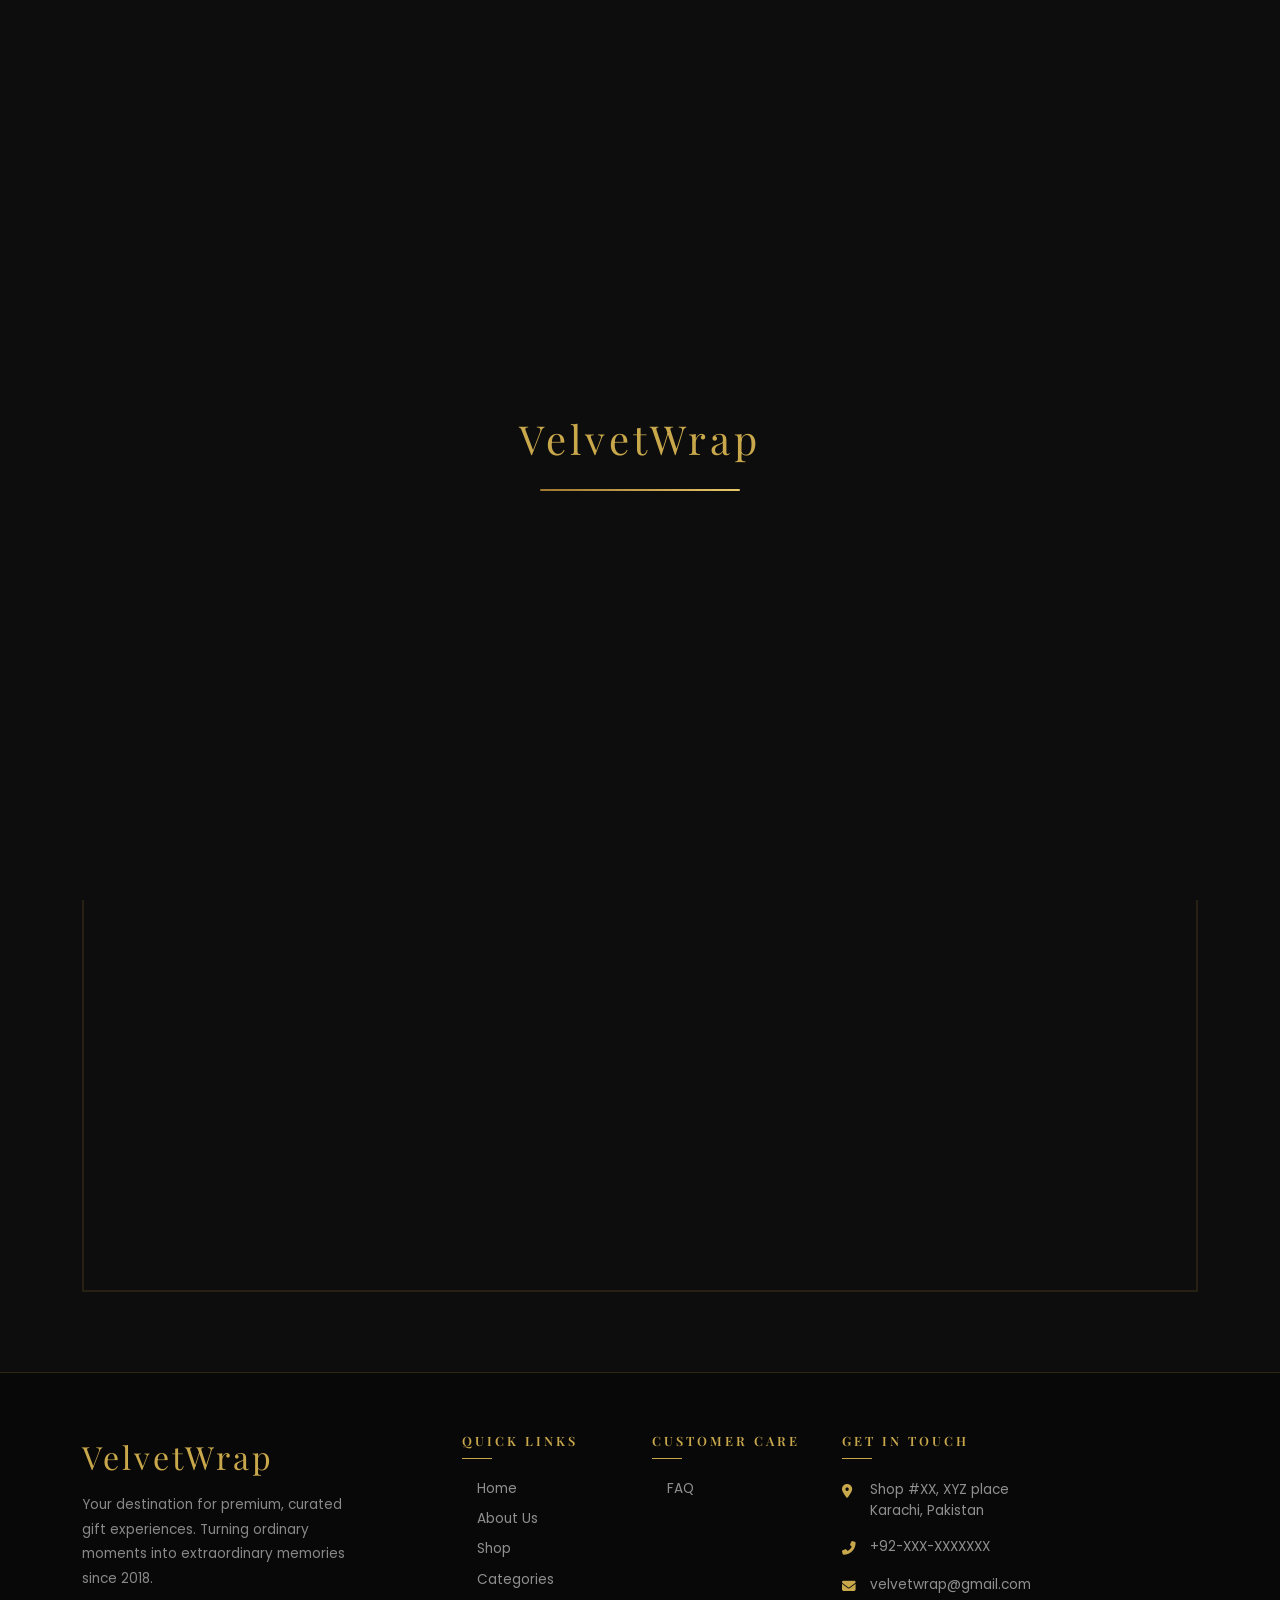
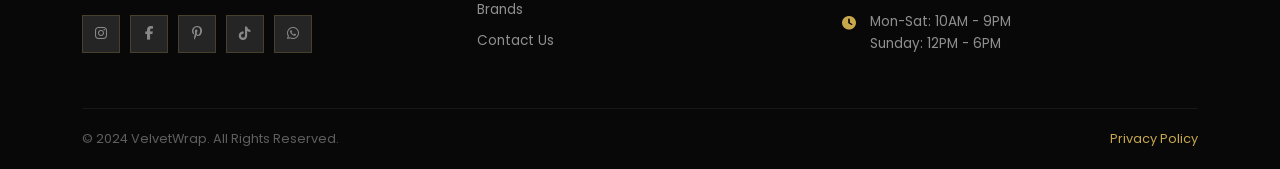
<file: location.html>
<!DOCTYPE html>
<html lang="en">
<head>
  <meta charset="UTF-8" />
  <meta name="viewport" content="width=device-width, initial-scale=1.0" />
  <title>VelvetWrap - Premium Gift Shop</title>
   <!-- Google Font -->
<link href="https://fonts.googleapis.com/css2?family=Poppins:wght@300;500;600&display=swap" rel="stylesheet">
<link rel="preconnect" href="https://fonts.googleapis.com">
<link rel="preconnect" href="https://fonts.gstatic.com" crossorigin>
<link href="https://fonts.googleapis.com/css2?family=Quicksand:wght@300..700&display=swap" rel="stylesheet">
<link href="https://fonts.googleapis.com/css2?family=Poppins:wght@400;600&family=Open+Sans&display=swap" rel="stylesheet">

<!-- Bootstrap -->
<link rel="stylesheet" href="https://cdn.jsdelivr.net/npm/bootstrap@5.3.0/dist/css/bootstrap.min.css">
<script src="https://cdn.jsdelivr.net/npm/bootstrap@5.3.0/dist/js/bootstrap.bundle.min.js"></script>

<!-- Icons -->
<link rel="stylesheet" href="https://cdnjs.cloudflare.com/ajax/libs/font-awesome/6.5.0/css/all.min.css">
<link rel="stylesheet" href="https://cdnjs.cloudflare.com/ajax/libs/font-awesome/6.5.0/css/all.min.css">

<!-- Jquery -->
 <script src="https://cdnjs.cloudflare.com/ajax/libs/jquery/3.7.1/jquery.min.js" integrity="sha512-v2CJ7UaYy4JwqLDIrZUI/4hqeoQieOmAZNXBeQyjo21dadnwR+8ZaIJVT8EE2iyI61OV8e6M8PP2/4hpQINQ/g==" crossorigin="anonymous" referrerpolicy="no-referrer"></script>

<!-- favicon icon-->
 <link rel="shortcut icon" href="css/logo.png" type="image/png">
  <link rel="stylesheet" href="css/style.css" />
</head>
<body>

<!-- PRELOADER -->
<div id="preloader">
  <div class="preloader-logo">VelvetWrap</div>
  <div class="preloader-bar"><div class="preloader-fill"></div></div>
</div>

<!-- NAVBAR -->
<nav class="navbar navbar-expand-lg navbar-velvet">
  <div class="container">
    <a class="navbar-brand navbar-brand-text" href="index.html">Velvet<span>Wrap</span></a>
    <button class="navbar-toggler custom-toggler" type="button" data-bs-toggle="collapse" data-bs-target="#navMenu">
  <div class="toggler-lines">
    <span></span>
    <span></span>
    <span></span>
  </div>
</button>
    <div class="collapse navbar-collapse" id="navMenu">
      <ul class="navbar-nav mx-auto gap-1">
        <li class="nav-item"><a class="nav-link active" href="index.html">Home</a></li>
        <li class="nav-item"><a class="nav-link" href="categories.html">Categories</a></li>
        <li class="nav-item"><a class="nav-link" href="brands.html">Brands</a></li>
        <li class="nav-item"><a class="nav-link" href="shop.html">Shop</a></li>
        <li class="nav-item"><a class="nav-link" href="products.html">Products</a></li>
        <li class="nav-item"><a class="nav-link" href="location.html">Location</a></li>
        <li class="nav-item"><a class="nav-link" href="contact.html">Contact</a></li>
        <li class="nav-item"><a class="nav-link" href="about.html">About Us</a></li>
      </ul>
      <div class="d-flex align-items-center gap-3">
        <a href="signin.html" class="btn-outline-gold btn">Sign In</a>
      </div>
    </div>
  </div>
</nav>

<div class="page-header text-center">
  <h1>Our Locations</h1>
  <ul class="breadcrumb-velvet justify-content-center mt-2">
    <li><a href="index.html">Home</a></li>
    <li>Location</li>
  </ul>
</div>

<section class="section-padding" style="background:var(--black);">
  <div class="container">
    <div class="row g-4 mb-5">
      <div class="col-lg-3 col-md-6 fade-up delay-1">
        <div class="location-card">
          <div class="location-icon"><i class="fas fa-store"></i></div>
          <h5 class="location-title">Karachi - Flagship</h5>
          <p class="location-detail">Shop #12, Zamzama Commercial Lane, DHA Phase 5, Karachi, Pakistan</p>
          <p class="location-detail mt-2"><i class="fas fa-phone-alt text-gold me-2"></i>+92-XXX-XXXXXXX</p>
          <p class="location-detail"><i class="fas fa-clock text-gold me-2"></i>Mon-Sat: 10AM-9PM</p>
        </div>
      </div>
      <div class="col-lg-3 col-md-6 fade-up delay-2">
        <div class="location-card">
          <div class="location-icon"><i class="fas fa-store"></i></div>
          <h5 class="location-title">Lahore - Gulberg</h5>
          <p class="location-detail">Upper Mall, Gulberg III, Near Liberty Roundabout, Lahore, Pakistan</p>
          <p class="location-detail mt-2"><i class="fas fa-phone-alt text-gold me-2"></i>+92-XXX-XXXXXXX</p>
          <p class="location-detail"><i class="fas fa-clock text-gold me-2"></i>Mon-Sat: 10AM-9PM</p>
        </div>
      </div>
      <div class="col-lg-3 col-md-6 fade-up delay-3">
        <div class="location-card">
          <div class="location-icon"><i class="fas fa-store"></i></div>
          <h5 class="location-title">Islamabad - F7</h5>
          <p class="location-detail">Super Market, F-7 Markaz, Islamabad Capital Territory, Pakistan</p>
          <p class="location-detail mt-2"><i class="fas fa-phone-alt text-gold me-2"></i>+92-XXX-XXXXXXX</p>
          <p class="location-detail"><i class="fas fa-clock text-gold me-2"></i>Mon-Sat: 10AM-9PM</p>
        </div>
      </div>
      <div class="col-lg-3 col-md-6 fade-up delay-4">
        <div class="location-card">
          <div class="location-icon"><i class="fas fa-globe"></i></div>
          <h5 class="location-title">Online Store</h5>
          <p class="location-detail">Shop from anywhere in Pakistan. We deliver nationwide with premium packaging.</p>
          <p class="location-detail mt-2"><i class="fas fa-envelope text-gold me-2"></i>velvetwrap@gmail.com</p>
          <p class="location-detail"><i class="fas fa-clock text-gold me-2"></i>Orders: 24/7</p>
        </div>
      </div>
    </div>

    <!-- Map -->
    <div class="fade-up">
      <h3 class="text-center mb-4" style="color:var(--gold);">Find Us on the Map</h3>
      <div class="map-wrap">
        <iframe
          src="https://www.google.com/maps/embed?pb=!1m18!1m12!1m3!1d3619.8!2d67.0628!3d24.8134!2m3!1f0!2f0!3f0!3m2!1i1024!2i768!4f13.1!3m3!1m2!1s0x0%3A0x0!2zMjTCsDQ4JzQ4LjMiTiA2N8KwMDMnNDYuMSJF!5e0!3m2!1sen!2spk!4v1620000000000"
          width="100%" height="420" style="border:0;" allowfullscreen="" loading="lazy">
        </iframe>
      </div>
    </div>
  </div>
</section>


<!-- footer -->
 <footer class="footer">
  <div class="container">
    <div class="row g-4">
      <div class="col-lg-4 col-md-6">
        <div class="footer-logo">VelvetWrap</div>
        <p class="footer-desc">Your destination for premium, curated gift experiences. Turning ordinary moments into extraordinary memories since 2018.</p>
        <div class="social-links">
          <a href="#" class="social-link"><i class="fab fa-instagram"></i></a>
          <a href="#" class="social-link"><i class="fab fa-facebook-f"></i></a>
          <a href="#" class="social-link"><i class="fab fa-pinterest-p"></i></a>
          <a href="#" class="social-link"><i class="fab fa-tiktok"></i></a>
          <a href="#" class="social-link"><i class="fab fa-whatsapp"></i></a>
        </div>
      </div>
      <div class="col-lg-2 col-md-6">
        <h6 class="footer-title">Quick Links</h6>
        <ul class="footer-links">
          <li><a href="index.html">Home</a></li>
          <li><a href="about.html">About Us</a></li>
          <li><a href="shop.html">Shop</a></li>
          <li><a href="categories.html">Categories</a></li>
          <li><a href="brands.html">Brands</a></li>
          <li><a href="contact.html">Contact Us</a></li>
        </ul>
      </div>
      <div class="col-lg-2 col-md-6">
        <h6 class="footer-title">Customer Care</h6>
        <ul class="footer-links">
          <li><a href="faq.html">FAQ</a></li>
        </ul>
      </div>
      <div class="col-lg-4 col-md-6">
        <h6 class="footer-title">Get In Touch</h6>
        <div class="footer-contact-item">
          <span class="footer-contact-icon"><i class="fas fa-map-marker-alt"></i></span>
          <span class="footer-contact-text">Shop #XX, XYZ place<br> Karachi, Pakistan</span>
        </div>
        <div class="footer-contact-item">
          <span class="footer-contact-icon"><i class="fas fa-phone-alt"></i></span>
          <span class="footer-contact-text">+92-XXX-XXXXXXX</span>
        </div>
        <div class="footer-contact-item">
          <span class="footer-contact-icon"><i class="fas fa-envelope"></i></span>
          <span class="footer-contact-text">velvetwrap@gmail.com</span>
        </div>
        <div class="footer-contact-item">
          <span class="footer-contact-icon"><i class="fas fa-clock"></i></span>
          <span class="footer-contact-text">Mon-Sat: 10AM - 9PM<br>Sunday: 12PM - 6PM</span>
        </div>
      </div>
    </div>
    <div class="footer-bottom">
      <p>&copy; 2024 VelvetWrap. All Rights Reserved.</p>
      <a href="#">Privacy Policy</a>
    </div>
  </div>
</footer>




<button id="backToTop"><i class="fas fa-chevron-up"></i></button>
<script src="https://code.jquery.com/jquery-3.7.1.min.js"></script>
<script src="https://cdn.jsdelivr.net/npm/bootstrap@5.3.3/dist/js/bootstrap.bundle.min.js"></script>
<script src="js/main.js"></script>
</body>
</html>
</file>
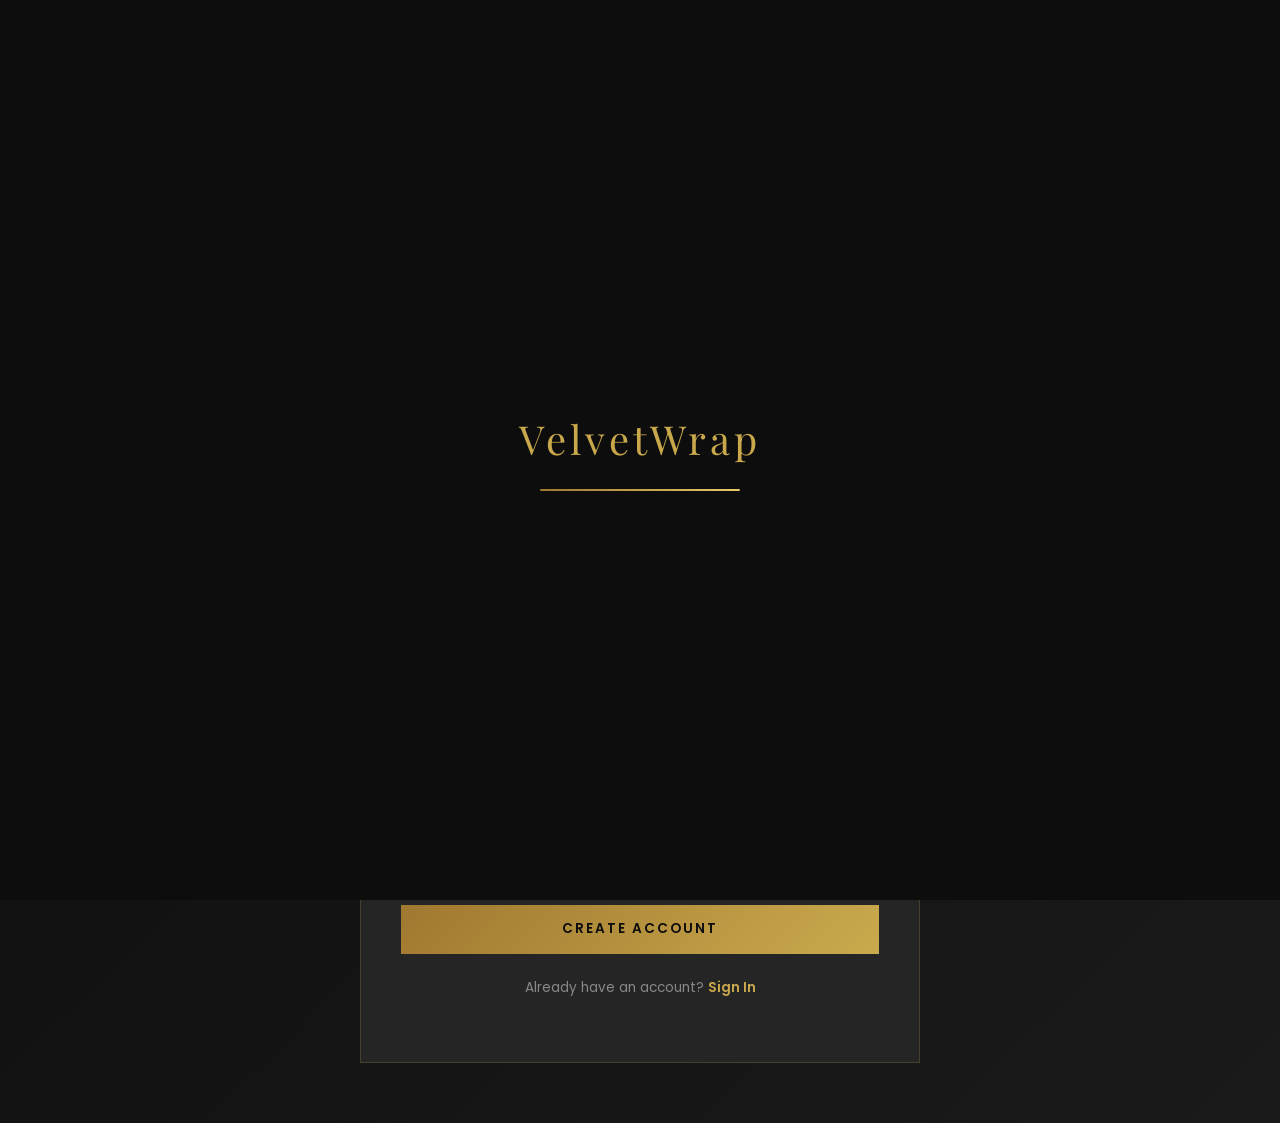
<file: register.html>
<!DOCTYPE html>
<html lang="en">
<head>
  <meta charset="UTF-8" />
  <meta name="viewport" content="width=device-width, initial-scale=1.0" />
  <title>VelvetWrap - Premium Gift Shop</title>
   <!-- Google Font -->
<link href="https://fonts.googleapis.com/css2?family=Poppins:wght@300;500;600&display=swap" rel="stylesheet">
<link rel="preconnect" href="https://fonts.googleapis.com">
<link rel="preconnect" href="https://fonts.gstatic.com" crossorigin>
<link href="https://fonts.googleapis.com/css2?family=Quicksand:wght@300..700&display=swap" rel="stylesheet">
<link href="https://fonts.googleapis.com/css2?family=Poppins:wght@400;600&family=Open+Sans&display=swap" rel="stylesheet">

<!-- Bootstrap -->
<link rel="stylesheet" href="https://cdn.jsdelivr.net/npm/bootstrap@5.3.0/dist/css/bootstrap.min.css">
<script src="https://cdn.jsdelivr.net/npm/bootstrap@5.3.0/dist/js/bootstrap.bundle.min.js"></script>

<!-- Icons -->
<link rel="stylesheet" href="https://cdnjs.cloudflare.com/ajax/libs/font-awesome/6.5.0/css/all.min.css">
<link rel="stylesheet" href="https://cdnjs.cloudflare.com/ajax/libs/font-awesome/6.5.0/css/all.min.css">

<!-- Jquery -->
 <script src="https://cdnjs.cloudflare.com/ajax/libs/jquery/3.7.1/jquery.min.js" integrity="sha512-v2CJ7UaYy4JwqLDIrZUI/4hqeoQieOmAZNXBeQyjo21dadnwR+8ZaIJVT8EE2iyI61OV8e6M8PP2/4hpQINQ/g==" crossorigin="anonymous" referrerpolicy="no-referrer"></script>

<!-- favicon icon-->
 <link rel="shortcut icon" href="css/logo.png" type="image/png">
  <link rel="stylesheet" href="css/style.css" />
</head>
<body>

<!-- PRELOADER -->
<div id="preloader">
  <div class="preloader-logo">VelvetWrap</div>
  <div class="preloader-bar"><div class="preloader-fill"></div></div>
</div>

<!-- NAVBAR -->
<nav class="navbar navbar-expand-lg navbar-velvet">
  <div class="container">
    <a class="navbar-brand navbar-brand-text" href="index.html">Velvet<span>Wrap</span></a>
    <button class="navbar-toggler custom-toggler" type="button" data-bs-toggle="collapse" data-bs-target="#navMenu">
  <div class="toggler-lines">
    <span></span>
    <span></span>
    <span></span>
  </div>
</button>
    <div class="collapse navbar-collapse" id="navMenu">
      <ul class="navbar-nav mx-auto gap-1">
        <li class="nav-item"><a class="nav-link active" href="index.html">Home</a></li>
        <li class="nav-item"><a class="nav-link" href="categories.html">Categories</a></li>
        <li class="nav-item"><a class="nav-link" href="shop.html">Shop</a></li>
        <li class="nav-item"><a class="nav-link" href="contact.html">Contact</a></li>
      </ul>
            <div class="d-flex align-items-center gap-3">
        <a href="signin.html" class="btn-outline-gold btn">Sign In</a>
      </div>
    </div>
  </div>
</nav>
<!-- container material start -->
<section class="auth-section">
  <div class="container">
    <div class="auth-card fade-up" style="max-width:560px;">
      <div class="auth-logo">VelvetWrap</div>
      <p class="auth-tagline">Create your free account & start gifting</p>

      <button class="social-auth-btn">
        <svg width="18" height="18" viewBox="0 0 48 48"><path fill="#EA4335" d="M24 9.5c3.5 0 6.6 1.2 9 3.2l6.7-6.7C35.7 2.3 30.2 0 24 0 14.6 0 6.6 5.4 2.7 13.3l7.8 6C12.4 13 17.8 9.5 24 9.5z"/><path fill="#4285F4" d="M46.1 24.5c0-1.6-.1-3.1-.4-4.5H24v8.5h12.4c-.5 2.8-2.1 5.1-4.4 6.7l7 5.4C43.2 37 46.1 31.2 46.1 24.5z"/><path fill="#FBBC05" d="M10.5 28.7c-.5-1.5-.8-3-.8-4.7s.3-3.2.8-4.7l-7.8-6C1 16.4 0 20.1 0 24s1 7.6 2.7 10.7l7.8-6z"/><path fill="#34A853" d="M24 48c6.2 0 11.4-2 15.2-5.5l-7-5.4c-2 1.4-4.6 2.2-8.2 2.2-6.2 0-11.6-4.2-13.5-9.8l-7.8 6C6.6 42.6 14.6 48 24 48z"/></svg>
        Sign up with Google
      </button>

      <div class="divider-or">or register with email</div>

      <form id="registerForm">
        <div class="row g-3">
          <div class="col-md-6">
            <label class="form-label-velvet">First Name</label>
            <input type="text" id="firstName" class="form-control-velvet" placeholder="Your Name" required />
            <span class="error-msg"></span>
          </div>
          <div class="col-md-6">
            <label class="form-label-velvet">Last Name</label>
            <input type="text" id="lastName" class="form-control-velvet" placeholder="Your Last Name" required />
            <span class="error-msg"></span>
          </div>
          <div class="col-12">
            <label class="form-label-velvet">Email Address</label>
            <input type="email" id="email" class="form-control-velvet" placeholder="Your Email Addresss" required />
            <span class="error-msg"></span>
          </div>
          <div class="col-md-6">
            <label class="form-label-velvet">Phone Number</label>
            <input type="tel" id="phone" class="form-control-velvet" placeholder="+92 300 0000000" required/>
            <span class="error-msg"></span>
          </div>
          <div class="col-md-6">
            <label class="form-label-velvet">City</label>
            <select id="city" class="form-control-velvet" style="cursor:pointer;" required>
              <option value="">Select City</option>
              <option>Karachi</option>
              <option>Lahore</option>
              <option>Islamabad</option>
              <option>Rawalpindi</option>
              <option>Faisalabad</option>
              <option>Other</option>
            </select>
          </div>
          <div class="col-md-6">
            <label class="form-label-velvet">Password</label>
            <div style="position:relative;">
              <input type="password" class="form-control-velvet" id="regPassword" placeholder="Min 8 characters" required style="padding-right:48px;" />
              
              <button type="button" onclick="togglePassword('regPassword', this)" style="position:absolute; right:14px; top:50%; transform:translateY(-50%); background:none; border:none; color:var(--gray); cursor:pointer;" class="eye-btn"><i class="fas fa-eye"></i></button>
            </div>
            <span class="error-msg"></span>
          </div>
          <div class="col-md-6">
            <label class="form-label-velvet">Confirm Password</label>
            <div style="position:relative;">
              <input type="password" class="form-control-velvet" id="regConfirm" placeholder="Repeat password" required style="padding-right:48px;" />
              <span class="error-msg"></span>
              <button type="button" onclick="togglePassword('regConfirm', this)" style="position:absolute; right:14px; top:50%; transform:translateY(-50%); background:none; border:none; color:var(--gray); cursor:pointer;"><i class="fas fa-eye"></i></button>
            </div>
          </div>
          <div class="col-12">
            <label style="display:flex; gap:10px; align-items:flex-start; cursor:pointer; color:rgba(255,255,255,0.6); font-size:0.82rem; line-height:1.6;">
              <input type="checkbox" id="terms" style="accent-color:var(--gold); margin-top:3px;" required />
              <span class="error-msg"></span>
              I agree to VelvetWrap's <a href="#" style="color:var(--gold);">Terms of Service</a>/<a href="#" style="color:var(--gold);">Privacy Policy</a>
            </label>
          </div>
          <div class="col-12 mt-2">
            <button type="submit" class="btn-gold btn w-100" style="padding:14px;">Create Account</button>
          </div>
        </div>
      </form>

      <p class="text-center mt-4" style="color:var(--gray); font-size:0.85rem;">
        Already have an account? <a href="signin.html" style="color:var(--gold); font-weight:600;">Sign In</a>
      </p>
    </div>
  </div>
</section>

<!-- <script>
function togglePassword(id, btn) {
  var input = document.getElementById(id);
  var icon = btn.querySelector('i');
  if (input.type === 'password') {
    input.type = 'text';
    icon.className = 'fas fa-eye-slash';
  } else {
    input.type = 'password';
    icon.className = 'fas fa-eye';
  }
}
</script> -->

<script src="https://code.jquery.com/jquery-3.7.1.min.js"></script>
<script src="https://cdn.jsdelivr.net/npm/bootstrap@5.3.3/dist/js/bootstrap.bundle.min.js"></script>

</body>
<script src="js/main.js"></script>
</html>
</file>
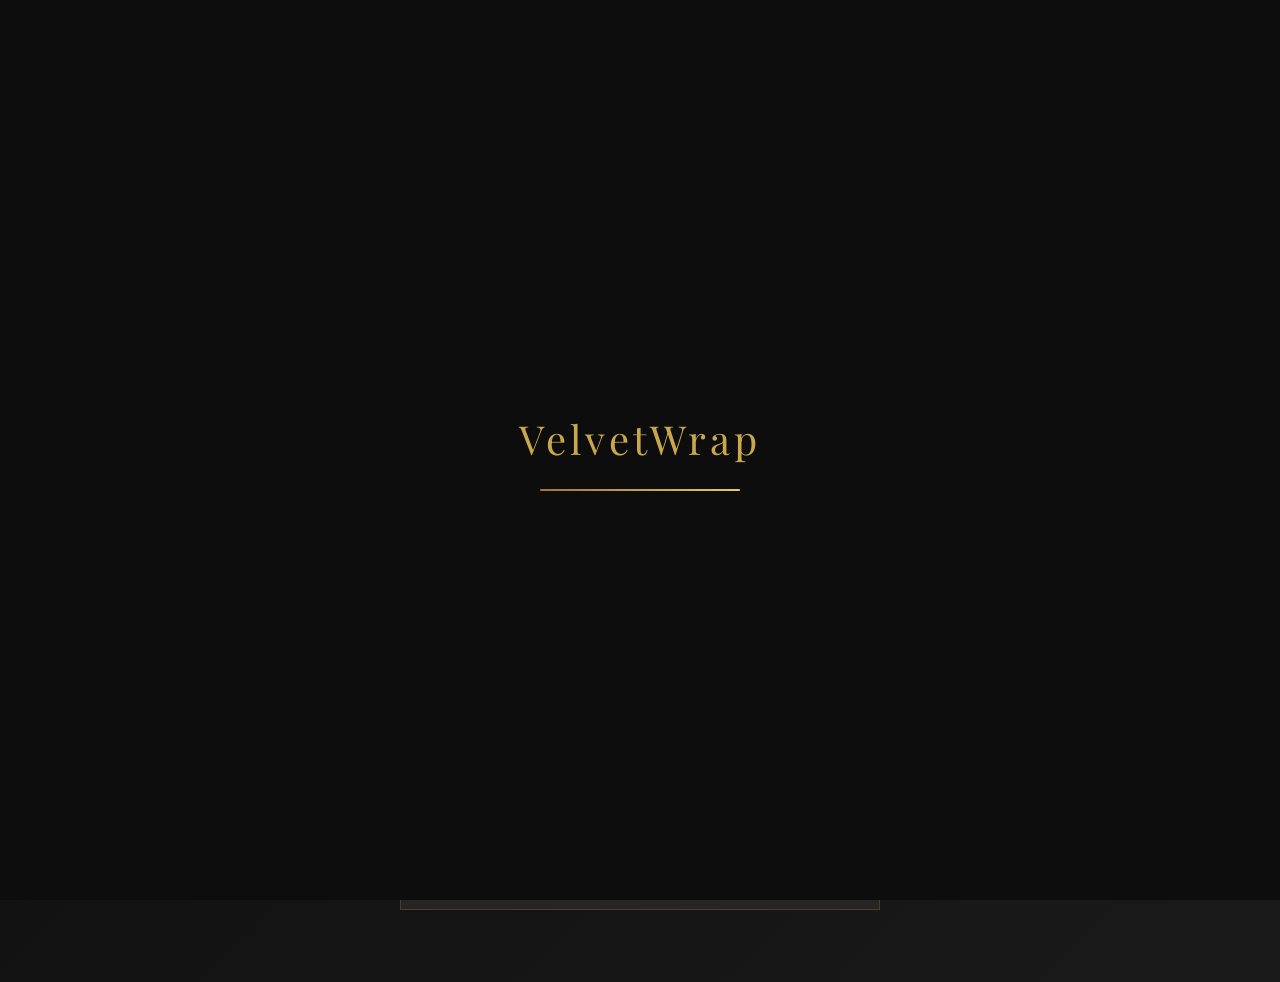
<file: signin.html>
<!DOCTYPE html>
<html lang="en">
<head>
  <meta charset="UTF-8" />
  <meta name="viewport" content="width=device-width, initial-scale=1.0" />
  <title>VelvetWrap - Premium Gift Shop</title>
   <!-- Google Font -->
<link href="https://fonts.googleapis.com/css2?family=Poppins:wght@300;500;600&display=swap" rel="stylesheet">
<link rel="preconnect" href="https://fonts.googleapis.com">
<link rel="preconnect" href="https://fonts.gstatic.com" crossorigin>
<link href="https://fonts.googleapis.com/css2?family=Quicksand:wght@300..700&display=swap" rel="stylesheet">
<link href="https://fonts.googleapis.com/css2?family=Poppins:wght@400;600&family=Open+Sans&display=swap" rel="stylesheet">

<!-- Bootstrap -->
<link rel="stylesheet" href="https://cdn.jsdelivr.net/npm/bootstrap@5.3.0/dist/css/bootstrap.min.css">
<script src="https://cdn.jsdelivr.net/npm/bootstrap@5.3.0/dist/js/bootstrap.bundle.min.js"></script>

<!-- Icons -->
<link rel="stylesheet" href="https://cdnjs.cloudflare.com/ajax/libs/font-awesome/6.5.0/css/all.min.css">
<link rel="stylesheet" href="https://cdnjs.cloudflare.com/ajax/libs/font-awesome/6.5.0/css/all.min.css">

<!-- Jquery -->
 <script src="https://cdnjs.cloudflare.com/ajax/libs/jquery/3.7.1/jquery.min.js" integrity="sha512-v2CJ7UaYy4JwqLDIrZUI/4hqeoQieOmAZNXBeQyjo21dadnwR+8ZaIJVT8EE2iyI61OV8e6M8PP2/4hpQINQ/g==" crossorigin="anonymous" referrerpolicy="no-referrer"></script>

<!-- favicon icon-->
 <link rel="shortcut icon" href="css/logo.png" type="image/png">
  <link rel="stylesheet" href="css/style.css" />
</head>
<body>

<!-- PRELOADER -->
<div id="preloader">
  <div class="preloader-logo">VelvetWrap</div>
  <div class="preloader-bar"><div class="preloader-fill"></div></div>
</div>

<!-- NAVBAR -->
<nav class="navbar navbar-expand-lg navbar-velvet">
  <div class="container">
    <a class="navbar-brand navbar-brand-text" href="index.html">Velvet<span>Wrap</span></a>
    <button class="navbar-toggler custom-toggler" type="button" data-bs-toggle="collapse" data-bs-target="#navMenu">
  <div class="toggler-lines">
    <span></span>
    <span></span>
    <span></span>
  </div>
</button>
    <div class="collapse navbar-collapse" id="navMenu">
      <ul class="navbar-nav mx-auto gap-1">
        <li class="nav-item"><a class="nav-link active" href="index.html">Home</a></li>
        <li class="nav-item"><a class="nav-link" href="categories.html">Categories</a></li>
        <li class="nav-item"><a class="nav-link" href="shop.html">Shop</a></li>
        <li class="nav-item"><a class="nav-link" href="contact.html">Contact</a></li>
      </ul>
            <div class="d-flex align-items-center gap-3">
        <a href="register.html" class="btn-gold btn">Create Account</a>
      </div>
    </div>
  </div>
</nav>

<section class="auth-section">
  <div class="container">
    <div class="auth-card fade-up">
      <div class="auth-logo">VelvetWrap</div>
      <p class="auth-tagline">Sign in to access your gift dashboard</p>

      <button class="social-auth-btn">
        <svg width="18" height="18" viewBox="0 0 48 48"><path fill="#EA4335" d="M24 9.5c3.5 0 6.6 1.2 9 3.2l6.7-6.7C35.7 2.3 30.2 0 24 0 14.6 0 6.6 5.4 2.7 13.3l7.8 6C12.4 13 17.8 9.5 24 9.5z"/><path fill="#4285F4" d="M46.1 24.5c0-1.6-.1-3.1-.4-4.5H24v8.5h12.4c-.5 2.8-2.1 5.1-4.4 6.7l7 5.4C43.2 37 46.1 31.2 46.1 24.5z"/><path fill="#FBBC05" d="M10.5 28.7c-.5-1.5-.8-3-.8-4.7s.3-3.2.8-4.7l-7.8-6C1 16.4 0 20.1 0 24s1 7.6 2.7 10.7l7.8-6z"/><path fill="#34A853" d="M24 48c6.2 0 11.4-2 15.2-5.5l-7-5.4c-2 1.4-4.6 2.2-8.2 2.2-6.2 0-11.6-4.2-13.5-9.8l-7.8 6C6.6 42.6 14.6 48 24 48z"/></svg>
        Continue with Google
      </button>
      <button class="social-auth-btn">
        <i class="fab fa-facebook-f" style="color:#1877f2;"></i>
        Continue with Facebook
      </button>

      <div class="divider-or">or sign in with email</div>

      <form id="signinForm">
        <div class="mb-3">
          <label class="form-label-velvet">Email Address</label>
          <input type="email" class="form-control-velvet" placeholder="you@email.com" required />
        </div>
        <div class="mb-3">
          <label class="form-label-velvet">Password</label>
          <div style="position:relative;">
            <input type="password" class="form-control-velvet" id="signinPassword" placeholder="••••••••" required style="padding-right:48px;" />
            <button type="button" onclick="togglePassword('signinPassword', this)" style="position:absolute; right:14px; top:50%; transform:translateY(-50%); background:none; border:none; color:var(--gray); cursor:pointer; font-size:0.9rem;"><i class="fas fa-eye"></i></button>
          </div>
        </div>
        <div class="d-flex justify-content-between align-items-center mb-4">
          <label style="color:var(--gray); font-size:0.82rem; cursor:pointer; display:flex; gap:8px; align-items:center;">
            <input type="checkbox" style="accent-color:var(--gold);"> Remember me
          </label>
          <a href="#" style="color:var(--gold); font-size:0.82rem;">Forgot Password?</a>
        </div>
        <button type="submit" class="btn-gold btn w-100" style="padding:14px;">Sign In</button>
      </form>

      <p class="text-center mt-4" style="color:var(--gray); font-size:0.85rem;">
        Don't have an account? <a href="register.html" style="color:var(--gold); font-weight:600;">Create one free</a>
      </p>
    </div>
  </div>
</section>
<!-- form JS -->
<script>
function togglePassword(id, btn) {
  var input = document.getElementById(id);
  var icon = btn.querySelector('i');
  if (input.type === 'password') {
    input.type = 'text';
    icon.className = 'fas fa-eye-slash';
  } else {
    input.type = 'password';
    icon.className = 'fas fa-eye';
  }
}
</script>

<script src="https://code.jquery.com/jquery-3.7.1.min.js"></script>
<script src="https://cdn.jsdelivr.net/npm/bootstrap@5.3.3/dist/js/bootstrap.bundle.min.js"></script>
<script src="js/main.js"></script>
</body>
</html>
</file>
<file: css/style.css>
@import url('https://fonts.googleapis.com/css2?family=Playfair+Display:wght@400;600;700&family=Poppins:wght@300;400;500;600&display=swap');
/* ROOT VARIABLES */
:root {
  --gold: #C9A84C;
  --gold-light: #E8C96A;
  --gold-dark: #A07830;
  --black: #0D0D0D;
  --dark: #1A1A1A;
  --dark-2: #252525;
  --white: #FFFFFF;
  --off-white: #F8F5EF;
  --gray: #888888;
  --light-gray: #EEEEEE;
  --font-heading: 'Playfair Display', serif;
  --font-body: 'Poppins', sans-serif;
  --transition: all 0.35s ease;
  --shadow: 0 8px 30px rgba(201,168,76,0.15);
  --shadow-dark: 0 8px 30px rgba(0,0,0,0.4);
}
*, *::before, *::after { 
  box-sizing: border-box; 
  margin: 0; 
  padding: 0; 
}
html { 
  scroll-behavior: smooth; 
}
body {
  font-family: 'Poppins', sans-serif;
  background-color: #0D0D0D;
  color: #FFFFFF;
  overflow-x: hidden;
}
h1, h2, h3, h4, h5, h6 {
  font-family: 'Playfair Display', serif;
  color: #C9A84C;
}
a {
  text-decoration: none;
  color: inherit;
  transition:all 0.35s ease;
}
a:hover { 
  color:#C9A84C; 
}
img { 
  max-width: 100%; 
  height: auto; 
}
.section-padding { 
  padding: 80px 0; 
}
/* SCROLLBAR */
::-webkit-scrollbar { 
  width: 6px; 
}
::-webkit-scrollbar-track { 
  background: #1A1A1A 
}
::-webkit-scrollbar-thumb { 
  background: #C9A84C; 
  border-radius: 3px; 
}
/* PRELOADER */
#preloader {
  position: fixed;
  inset: 0;
  background: #0D0D0D;
  z-index: 9999;
  display: flex;
  align-items: center;
  justify-content: center;
  flex-direction: column;
  gap: 20px;
}
.preloader-logo {
  font-family: 'Playfair Display', serif;
  font-size: 2.5rem;
  color: #C9A84C;
  letter-spacing: 4px;
  animation: pulse 1.5s infinite;
}
.preloader-bar {
  width: 200px;
  height: 2px;
  background: #252525;
  border-radius: 2px;
  overflow: hidden;
}
.preloader-fill {
  height: 100%;
  background: linear-gradient(90deg, #A07830, #E8C96A);
  animation: loadBar 2s ease forwards;
}
@keyframes pulse {
  0%, 100% { opacity: 1; }
  50% { opacity: 0.4; }
}
@keyframes loadBar {
  0% { width: 0; }
  100% { width: 100%; }
}
/* NAVBAR */
.navbar-velvet {
  background: rgba(13,13,13,0.97) !important;
  backdrop-filter: blur(10px);
  border-bottom: 1px solid rgba(201,168,76,0.2);
  padding: 14px 0;
  transition: all 0.35s ease;
  position: sticky;
  top: 0;
  z-index: 1000;
}
.navbar-velvet.scrolled {
  padding: 8px 0;
  border-bottom-color: #C9A84C;
  box-shadow: 0 4px 20px rgba(0,0,0,0.5);
}
.navbar-brand-text {
  font-family: 'Playfair Display', serif;
  font-size: 1.8rem;
  font-weight: 700;
  color: #C9A84C !important;
  letter-spacing: 3px;
  text-transform: uppercase;
}
.navbar-brand-text span {
  color: #FFFFFF;
}
.navbar-velvet .nav-link {
  color: #FFFFFF !important;
  font-size: 0.85rem;
  font-weight: 500;
  letter-spacing: 1px;
  text-transform: uppercase;
  padding: 8px 14px !important;
  position: relative;
  transition: all 0.35s ease;
}
.navbar-velvet .nav-link::after {
  content: '';
  position: absolute;
  bottom: 4px;
  left: 14px;
  right: 14px;
  height: 1px;
  background: #C9A84C;
  transform: scaleX(0);
  transition: all 0.35s ease;
}
.navbar-velvet .nav-link:hover,
.navbar-velvet .nav-link.active {
  color: #C9A84C !important;
}
.navbar-velvet .nav-link:hover::after,
.navbar-velvet .nav-link.active::after {
  transform: scaleX(1);
}
/* hamburger toggler icon*/
 .custom-toggler {
  border: 2px solid #C9A84C;
  padding: 8px;
  border-radius: 8px;
  background: transparent;
}
/* Lines */
.toggler-lines span {
  display: block;
  width: 25px;
  height: 2px;
  background: #C9A84C;
  margin: 5px 0;
  transition: 0.3s;
}
/* Hover effect */
.custom-toggler:hover span {
  background: #000;
}
/* BUTTONS */
.btn-gold {
  background: linear-gradient(135deg, #A07830, #C9A84C, #E8C96A);
  color: #0D0D0D;
  font-family: 'Poppins', sans-serif;
  font-weight: 600;
  font-size: 0.85rem;
  letter-spacing: 2px;
  text-transform: uppercase;
  border: none;
  padding: 12px 32px;
  border-radius: 0;
  transition:  all 0.35s ease;
  background-size: 200% auto;
  cursor: pointer;
}
.btn-gold:hover {
  background-position: right center;
  color: #0D0D0D;
  transform: translateY(-2px);
  box-shadow: 0 6px 20px rgba(201,168,76,0.4);
}
.btn-outline-gold {
  background: transparent;
  color: #C9A84C;
  font-family: 'Poppins', sans-serif;
  font-weight: 600;
  font-size: 0.85rem;
  letter-spacing: 2px;
  text-transform: uppercase;
  border: 1px solid #C9A84C;
  padding: 12px 32px;
  border-radius: 0;
  transition: all 0.35s ease;
  cursor: pointer;
}
.btn-outline-gold:hover {
  background: #C9A84C;
  color: #0D0D0D;
  transform: translateY(-2px);
  box-shadow: 0 6px 20px rgba(201,168,76,0.3);
}
.btn-dark-velvet {
  background: #252525;
  color: #C9A84C;
  border: 1px solid #1A1A1A;
  font-size: 0.8rem;
  letter-spacing: 1px;
  text-transform: uppercase;
  font-weight: 600;
  padding: 10px 24px;
  transition: all 0.35s ease;
  cursor: pointer;
}
.btn-dark-velvet:hover {
  background: #C9A84C;
  color: #0D0D0D;
  border-color: #C9A84C;
}
/* HERO SECTION */
.hero-section {
  min-height: 100vh;
  background: linear-gradient(135deg, #0D0D0D 0%,#1A1A1A 50%, #1a1200 100%);
  display: flex;
  align-items: center;
  position: relative;
  overflow: hidden;
}
.hero-bg-pattern {
  position: absolute;
  inset: 0;
  background-image:
    radial-gradient(circle at 20% 50%, rgba(201,168,76,0.08) 0%, transparent 50%),
    radial-gradient(circle at 80% 20%, rgba(201,168,76,0.05) 0%, transparent 40%),
    radial-gradient(circle at 60% 80%, rgba(201,168,76,0.06) 0%, transparent 40%);
}
.hero-particles span {
  position: absolute;
  width: 4px;
  height: 4px;
  background: #C9A84C;
  border-radius: 50%;
  opacity: 0.4;
  animation: float 6s infinite ease-in-out;
}
@keyframes float {
  0%, 100% { transform: translateY(0) translateX(0); opacity: 0.4; }
  50% { transform: translateY(-30px) translateX(15px); opacity: 0.8; }
}
.hero-tag {
  display: inline-block;
  background: rgba(201,168,76,0.1);
  border: 1px solid rgba(201,168,76,0.3);
  color: #C9A84C;
  font-size: 0.75rem;
  letter-spacing: 4px;
  text-transform: uppercase;
  padding: 8px 20px;
  margin-bottom: 24px;
}
.hero-title {
  font-size: clamp(2.5rem, 6vw, 5rem);
  font-weight: 700;
  color: #FFFFFF;
  line-height: 1.15;
  margin-bottom: 20px;
}
.hero-title .gold-text {
  color: #C9A84C;
  display: block;
}
.hero-subtitle {
  color: rgba(255,255,255,0.65);
  font-size: 1rem;
  line-height: 1.8;
  margin-bottom: 36px;
  max-width: 480px;
}
.hero-stats {
  display: flex;
  gap: 40px;
  margin-top: 48px;
}
.hero-stat-num {
  font-family:'Playfair Display', serif;
  font-size: 2rem;
  color: #C9A84C;
  font-weight: 700;
  display: block;
}
.hero-stat-label {
  color: #888888;
  font-size: 0.75rem;
  letter-spacing: 2px;
  text-transform: uppercase;
}
.hero-image-wrap {
  position: relative;
}
/* FIRST BORDER (clockwise) */
.hero-image-wrap::before {
  content: '';
  position: absolute;
  inset: -20px;
  border: 1px solid rgba(201,168,76,0.3);
  animation: rotateClockwise 20s linear infinite;
}
/* SECOND BORDER (anti-clockwise) */
.hero-image-wrap::after {
  content: '';
  position: absolute;
  inset: -35px;
  border: 1px solid rgba(201,168,76,0.15);
  animation: rotateAnti 20s linear infinite;
}
/* CLOCKWISE */
@keyframes rotateClockwise {
  0% { transform: rotate(0deg); }
  100% { transform: rotate(360deg); }
}
/* ANTI-CLOCKWISE */
@keyframes rotateAnti {
  0% { transform: rotate(360deg); }
  100% { transform: rotate(0deg); }
}
.hero-img {
  width: 100%;
  max-width: 460px;
  filter: brightness(0.9) saturate(1.1);
}
/* SECTION TITLES */
.section-title {
  font-size: clamp(1.8rem, 4vw, 3rem);
  color: #C9A84C;
  text-align: center;
  margin-bottom: 12px;
}
.section-subtitle {
  color: #888888;
  text-align: center;
  font-size: 0.95rem;
  margin-bottom: 50px;
}
.gold-divider {
  width: 60px;
  height: 2px;
  background: linear-gradient(90deg, transparent, #BFC1C2, transparent);
  margin: 16px auto 12px;
}
/* PRODUCT CARDS */
.product-card {
  display: flex;
  flex-direction: column;
  width: 100%;
  background: #252525;
  border: 1px solid rgba(201,168,76,0.12);
  transition: all 0.35s ease;
  position: relative;
  overflow: hidden;
  height: 100%;
}
.product-card:hover {
  border-color: #C9A84C;
  transform: translateY(-8px);
  box-shadow:  0 8px 30px rgba(201,168,76,0.15);
}
.product-card-badge {
  position: absolute;
  top: 14px;
  left: 14px;
  background: #C9A84C;
  color: #0D0D0D;
  font-size: 0.7rem;
  font-weight: 700;
  letter-spacing: 1px;
  text-transform: uppercase;
  padding: 4px 12px;
  z-index: 2;
}
.product-card-badge.new { 
  background: #C9A84C; 
}
.product-card-badge.sale { 
  background: #e74c3c; color: #fff; 
}
.product-card-badge.hot { 
  background: #e67e22; color: #fff; 
}
.product-img-wrap {
  position: relative;
  overflow: hidden;
  height: 240px;
  background: #1A1A1A;
  display: flex;
  align-items: center;
  justify-content: center;
}
.product-img-wrap img {
  width: 100%;
  height: 100%;
  object-fit: cover;
  transition: transform 0.5s ease;
}
.product-card:hover .product-img-wrap img {
  transform: scale(1.08);
}
.product-overlay {
  position: absolute;
  inset: 0;
  background: rgba(13,13,13,0.7);
  display: flex;
  align-items: center;
  justify-content: center;
  gap: 12px;
  opacity: 0;
  transition: all 0.35s ease;
}
.product-card:hover .product-overlay { 
  opacity: 1; 
}
.overlay-btn {
  width: 42px;
  height: 42px;
  background:#C9A84C;
  border: none;
  color: #0D0D0D;
  font-size: 0.9rem;
  cursor: pointer;
  display: flex;
  align-items: center;
  justify-content: center;
  transition: all 0.35s ease;
  border-radius: 50%;
}
.overlay-btn:hover {
  background: #FFFFFF;
  transform: scale(1.1);
}
.product-body {
  padding: 20px;
}
.product-brand {
  color: #C9A84C;
  font-size: 0.72rem;
  letter-spacing: 2px;
  text-transform: uppercase;
  font-weight: 600;
  margin-bottom: 8px;
}
.product-name {
  font-family:'Playfair Display', serif;
  color: #FFFFFF;
  font-size: 1.05rem;
  font-weight: 600;
  margin-bottom: 8px;
  line-height: 1.4;
}
.product-desc {
  color: #888888;
  font-size: 0.82rem;
  line-height: 1.6;
  margin-bottom: 16px;
}
.product-price-wrap {
  display: flex;
  align-items: center;
  justify-content: space-between;
  border-top: 1px solid rgba(201,168,76,0.15);
  padding-top: 14px;
  margin-top: 14px;
}
.product-price {
  font-family:  'Playfair Display', serif;
  font-size: 1.3rem;
  color: #C9A84C;
  font-weight: 700;
}
.product-price-old {
  color: #888888;
  font-size: 0.85rem;
  text-decoration: line-through;
  margin-left: 8px;
}
.product-rating {
  color: #C9A84C;
  font-size: 0.75rem;
  margin-bottom: 6px;
}
.product-rating span {
  color: #888888;
  font-size: 0.72rem;
  margin-left: 4px;
}
.product-link {
  text-decoration: none;
  color: inherit;
  display: block;
}
.hide {
  display: none !important;
}
.product-item {
  display: flex; 
}
/* CATEGORY CARDS */
.category-card {
  position: relative;
  overflow: hidden;
  height: 280px;
  cursor: pointer;
  border: 1px solid rgba(201,168,76,0.15);
  transition: all 0.35s ease;
}
.category-card img {
  width: 100%;
  height: 100%;
  object-fit: cover;
  transition: transform 0.5s ease;
  filter: brightness(0.5) saturate(0.8);
}
.category-card:hover img {
  transform: scale(1.1);
  filter: brightness(0.35) saturate(0.6);
}
.category-card:hover {
  border-color: #C9A84C;
  box-shadow: 0 8px 30px rgba(201,168,76,0.15);
}
.category-info {
  position: absolute;
  bottom: 0;
  left: 0;
  right: 0;
  padding: 24px 20px;
  background: linear-gradient(transparent, rgba(0,0,0,0.85));
  transition:all 0.35s ease;
}
.category-card:hover .category-info {
  background: linear-gradient(transparent, rgba(0,0,0,0.95));
}
.category-name {
  font-family: 'Playfair Display', serif;
  font-size: 1.2rem;
  color: #FFFFFF;
  margin-bottom: 4px;
}
.category-count {
  font-size: 0.78rem;
  color: #C9A84C;
  letter-spacing: 2px;
  text-transform: uppercase;
}
/* BRAND CARDS */
.brand-card {
  background: #252525;
  border: 1px solid rgba(201,168,76,0.12);
  padding: 30px 20px;
  text-align: center;
  transition:all 0.35s ease;
  cursor: pointer;
}
.brand-card:hover {
  border-color:#C9A84C;
  transform: translateY(-4px);
  box-shadow: 0 8px 30px rgba(201,168,76,0.15);
}
.brand-logo {
  width: 80px;
  height: 80px;
  border-radius: 50%;
  object-fit: contain;
  background: #1A1A1A;
  padding: 12px;
  margin: 0 auto 14px;
  display: block;
  border: 2px solid rgba(201,168,76,0.2);
  transition: all 0.35s ease;
}
.brand-card:hover .brand-logo {
  border-color: #C9A84C;
}
.brand-name {
  font-family: 'Playfair Display', serif;
  color:#C9A84C;
  font-size: 1rem;
  margin-bottom: 4px;
}
.brand-products {
  color:#888888;
  font-size: 0.78rem;
  letter-spacing: 1px;
}
/* BANNER / PROMO */
 .promo-banner {
  background: linear-gradient(135deg, var(--dark) 0%, #1a1200 50%, var(--dark) 100%);
  border: 1px solid rgba(201,168,76,0.25);
  padding: 60px 40px;
  text-align: center;
  position: relative;
  overflow: hidden;
}
.promo-banner::before {
  content: '';
  position: absolute;
  background: radial-gradient(ellipse at center, rgba(201,168,76,0.08) 0%, transparent 70%);
}
.promo-banner h2 {
  font-size: clamp(1.8rem, 4vw, 3rem);
  margin-bottom: 16px;
}
.promo-banner p {
  color: rgba(255,255,255,0.65);
  margin-bottom: 30px;
}
/* TESTIMONIALS */
.testimonial-card {
  background: var(--dark-2);
  border: 1px solid rgba(201,168,76,0.15);
  padding: 32px;
  position: relative;
  transition: var(--transition);
}
.testimonial-card:hover {
  border-color: var(--gold);
  transform: translateY(-4px);
}
.testimonial-card::before {
  content: '"';
  position: absolute;
  top: -10px;
  left: 24px;
  font-family: var(--font-heading);
  font-size: 5rem;
  color: var(--gold);
  opacity: 0.2;
  line-height: 1;
}
.testimonial-text {
  color: rgba(255,255,255,0.8);
  font-size: 0.9rem;
  line-height: 1.8;
  margin-bottom: 20px;
  font-style: italic;
}
.testimonial-author {
  display: flex;
  align-items: center;
  gap: 12px;
}
.testimonial-avatar {
  width: 48px;
  height: 48px;
  border-radius: 50%;
  object-fit: cover;
  border: 2px solid var(--gold);
}
.testimonial-name {
  font-weight: 600;
  color: var(--white);
  font-size: 0.9rem;
  margin-bottom: 2px;
}
.testimonial-role {
  color: var(--gold);
  font-size: 0.75rem;
}
/* CONTACT FORM */
.contact-form {
  background: var(--dark-2);
  border: 1px solid rgba(201,168,76,0.15);
  padding: 40px;
}
.form-label-velvet {
  color: var(--gold);
  font-size: 0.8rem;
  letter-spacing: 2px;
  text-transform: uppercase;
  font-weight: 600;
  margin-bottom: 8px;
  display: block;
}
.form-control-velvet {
  background: var(--dark);
  border: 1px solid rgba(201,168,76,0.2);
  color: rgb(110, 109, 107) ;
  padding: 12px 16px;
  font-size: 0.9rem;
  width: 100%;
  outline: none;
  transition: var(--transition);
  border-radius: 0;
  margin-bottom: 20px;
}
.form-control-velvet:focus {
  border-color: var(--gold);
  background: rgba(201,168,76,0.04);
  color:#0D0D0D ;
}
.form-control-velvet::placeholder { 
  color: rgba(255,255,255,0.3); 
}
textarea.form-control-velvet { 
  resize: vertical; 
  min-height: 140px; 
}
.error-msg {
  color: #ff4d4d;
  font-size: 0.75rem;
  margin-top: 4px;
  display: block;
}

.input-error {
  border: 1px solid #ff4d4d !important;
}

.input-success {
  border: 1px solid #00c853 !important;
}
/* FAQ */
.faq-item {
  border: 1px solid rgba(201,168,76,0.15);
  margin-bottom: 12px;
  transition: var(--transition);
}
.faq-item.open { 
  border-color: var(--gold); 
}
.faq-question {
  background: var(--dark-2);
  padding: 18px 24px;
  cursor: pointer;
  display: flex;
  justify-content: space-between;
  align-items: center;
  transition: var(--transition);
}
.faq-question:hover { 
  background: rgba(201,168,76,0.05); 
}
.faq-question h5 {
  font-size: 0.95rem;
  color: var(--white);
  font-family: var(--font-body);
  font-weight: 500;
  margin: 0;
}
.faq-icon {
  color: var(--gold);
  font-size: 1.2rem;
  transition: transform 0.3s ease;
  min-width: 20px;
  text-align: center;
}
.faq-item.open .faq-icon { 
  transform: rotate(45deg); 
}
.faq-answer {
  display: none;
  padding: 20px 24px;
  color: rgba(255,255,255,0.7);
  font-size: 0.9rem;
  line-height: 1.8;
  background: rgba(201,168,76,0.03);
  border-top: 1px solid rgba(201,168,76,0.1);
}
/* AUTH PAGES */
.auth-section {
  min-height: 100vh;
  display: flex;
  align-items: center;
  background: linear-gradient(135deg, var(--black), var(--dark));
  padding: 60px 0;
}
.auth-card {
  background: var(--dark-2);
  border: 1px solid rgba(201,168,76,0.2);
  padding: 48px 40px;
  max-width: 480px;
  margin: 0 auto;
  width: 100%;
}
.auth-logo {
  font-family: var(--font-heading);
  font-size: 2rem;
  color: var(--gold);
  letter-spacing: 3px;
  text-align: center;
  margin-bottom: 8px;
}
.auth-tagline {
  text-align: center;
  color: var(--gray);
  font-size: 0.85rem;
  margin-bottom: 36px;
}
.divider-or {
  display: flex;
  align-items: center;
  gap: 16px;
  margin: 24px 0;
  color: var(--gray);
  font-size: 0.8rem;
}
.divider-or::before, .divider-or::after {
  content: '';
  flex: 1;
  height: 1px;
  background: rgba(255,255,255,0.1);
}
.social-auth-btn {
  width: 100%;
  background: var(--dark);
  border: 1px solid rgba(201,168,76,0.2);
  color: var(--white);
  padding: 12px;
  font-size: 0.85rem;
  cursor: pointer;
  transition: var(--transition);
  margin-bottom: 12px;
  display: flex;
  align-items: center;
  justify-content: center;
  gap: 10px;
}
.social-auth-btn:hover {
  border-color: #C9A84C;
  color: #C9A84C;
}
/* LOCATION PAGE */
.location-card {
  background: var(--dark-2);
  border: 1px solid rgba(201,168,76,0.15);
  padding: 28px;
  height: 100%;
  transition: var(--transition);
}
.location-card:hover {
  border-color: var(--gold);
  transform: translateY(-4px);
}
.location-icon {
  width: 52px;
  height: 52px;
  background: rgba(201,168,76,0.1);
  border: 1px solid rgba(201,168,76,0.3);
  border-radius: 50%;
  display: flex;
  align-items: center;
  justify-content: center;
  color: var(--gold);
  font-size: 1.3rem;
  margin-bottom: 16px;
}
.location-title {
  color: var(--gold);
  font-family: var(--font-heading);
  font-size: 1.1rem;
  margin-bottom: 8px;
}
.location-detail {
  color: rgba(255,255,255,0.7);
  font-size: 0.88rem;
  line-height: 1.8;
}
.map-wrap {
  width: 100%;
  height: 420px;
  border: 2px solid rgba(201,168,76,0.25);
  overflow: hidden;
  filter: grayscale(0.3) invert(0.9) hue-rotate(180deg);
}
/* ABOUT PAGE */
.about-feature {
  display: flex;
  gap: 20px;
  margin-bottom: 28px;
  align-items: flex-start;
}
.about-feature-icon {
  width: 52px;
  height: 52px;
  min-width: 52px;
  background: rgba(201,168,76,0.1);
  border: 1px solid rgba(201,168,76,0.3);
  display: flex;
  align-items: center;
  justify-content: center;
  color: var(--gold);
  font-size: 1.3rem;
}
.about-feature-content h5 {
  color: var(--white);
  font-family: var(--font-body);
  font-weight: 600;
  font-size: 0.95rem;
  margin-bottom: 6px;
}
.about-feature-content p {
  color: var(--gray);
  font-size: 0.85rem;
  line-height: 1.7;
  margin: 0;
}
/* FOOTER */
.footer {
  background: #080808;
  border-top: 1px solid rgba(201,168,76,0.2);
  padding: 60px 0 20px;
}
.footer-logo {
  font-family: var(--font-heading);
  font-size: 2rem;
  color: var(--gold);
  letter-spacing: 3px;
  margin-bottom: 12px;
}
.footer-desc {
  color: var(--gray);
  font-size: 0.85rem;
  line-height: 1.8;
  max-width: 280px;
  margin-bottom: 24px;
}
.footer-title {
  color: var(--gold);
  font-size: 0.8rem;
  letter-spacing: 3px;
  text-transform: uppercase;
  font-weight: 600;
  margin-bottom: 20px;
  position: relative;
  padding-bottom: 10px;
}
.footer-title::after {
  content: '';
  position: absolute;
  bottom: 0;
  left: 0;
  width: 30px;
  height: 1px;
  background: var(--gold);
}
.footer-links { 
  list-style: none; 
  padding: 0; 
}
.footer-links li {
  margin-bottom: 10px;
}
.footer-links a {
  color: rgba(255,255,255,0.55);
  font-size: 0.85rem;
  transition: var(--transition);
  display: flex;
  align-items: center;
  gap: 8px;
}
.footer-links a:hover {
  color: var(--gold);
  padding-left: 6px;
}
.footer-links a::before {
  content: '>';
  color: var(--gold);
  opacity: 0;
  transition: var(--transition);
}
.footer-links a:hover::before { 
  opacity: 1; 
}
.footer-contact-item {
  display: flex;
  gap: 12px;
  margin-bottom: 14px;
  align-items: flex-start;
}
.footer-contact-icon {
  color: var(--gold);
  font-size: 0.85rem;
  margin-top: 3px;
  min-width: 16px;
}
.footer-contact-text {
  color: rgba(255,255,255,0.55);
  font-size: 0.85rem;
  line-height: 1.6;
}
.social-links {
  display: flex;
  gap: 10px;
  margin-top: 20px;
}
.social-link {
  width: 38px;
  height: 38px;
  background: var(--dark-2);
  border: 1px solid rgba(201,168,76,0.2);
  display: flex;
  align-items: center;
  justify-content: center;
  color: var(--gray);
  font-size: 0.85rem;
  transition: var(--transition);
}
.social-link:hover {
  background: var(--gold);
  color: var(--black);
  border-color: var(--gold);
  transform: translateY(-3px);
}
.footer-bottom {
  border-top: 1px solid rgba(255,255,255,0.06);
  margin-top: 40px;
  padding-top: 20px;
  display: flex;
  justify-content: space-between;
  align-items: center;
  flex-wrap: wrap;
  gap: 10px;
}
.footer-bottom p {
  color: rgba(255,255,255,0.35);
  font-size: 0.8rem;
  margin: 0;
}
.footer-bottom a {
  color: var(--gold);
  font-size: 0.8rem;
}
/* PAGE HEADER */
.page-header {
  background: linear-gradient(135deg, var(--dark) 0%, #1a1200 50%, var(--dark) 100%);
  padding: 80px 0 60px;
  border-bottom: 1px solid rgba(201,168,76,0.2);
  position: relative;
  overflow: hidden;
}
.page-header::before {
  content: '';
  position: absolute;
  inset: 0;
  background: radial-gradient(ellipse at center, rgba(201,168,76,0.06) 0%, transparent 70%);
}
.page-header h1 {
  font-size: clamp(2rem, 5vw, 3.5rem);
  margin-bottom: 8px;
}
.breadcrumb-velvet {
  display: flex;
  gap: 8px;
  align-items: center;
  list-style: none;
  padding: 0;
  margin: 0;
  justify-content: center;
}
.breadcrumb-velvet li { 
  font-size: 0.82rem; 
  color: var(--gray); 
}
.breadcrumb-velvet li a { 
  color: var(--gold); 
}
.breadcrumb-velvet li + li::before { content: '/';
  margin-right: 8px;
  color: rgba(201,168,76,0.4);
}
/* TOAST NOTIFICATION */
 .custom-toast {
  position: fixed;
  top: 20px;
  right: 20px;
  background: #111;
  color: #fff;
  padding: 12px 18px;
  border-radius: 8px;
  display: flex;
  align-items: center;
  gap: 10px;
  opacity: 0;
  transform: translateY(-20px);
  transition: 0.3s ease;
  z-index: 9999;
}

.custom-toast.show {
  opacity: 1;
  transform: translateY(0);
}

.custom-toast i {
  color: var(--gold);
}
/* BACK TO TOP */
#backToTop {
  position: fixed;
  bottom: 30px;
  left: 30px;
  width: 44px;
  height: 44px;
  background: var(--gold);
  color: var(--black);
  border: none;
  cursor: pointer;
  font-size: 1rem;
  display: flex;
  align-items: center;
  justify-content: center;
  opacity: 0;
  visibility: hidden;
  transition: var(--transition);
  z-index: 999;
}
#backToTop.visible {
  opacity: 1;
  visibility: visible;
}
#backToTop:hover {
  background: var(--gold-light);
  transform: translateY(-3px);
}
/* ANIMATIONS */
.fade-up {
  opacity: 0;
  transform: translateY(40px);
  transition: opacity 0.7s ease, transform 0.7s ease;
}
.fade-up.visible {
  opacity: 1;
  transform: translateY(0);
}
.fade-left {
  opacity: 0;
  transform: translateX(-40px);
  transition: opacity 0.7s ease, transform 0.7s ease;
}
.fade-left.visible {
  opacity: 1;
  transform: translateX(0);
}
.fade-right {
  opacity: 0;
  transform: translateX(40px);
  transition: opacity 0.7s ease, transform 0.7s ease;
}
.fade-right.visible {
  opacity: 1;
  transform: translateX(0);
}
/* delay helpers */
.delay-1 { 
  transition-delay: 0.1s; 
}
.delay-2 { 
  transition-delay: 0.2s; 
}
.delay-3 { 
  transition-delay: 0.3s; 
}
.delay-4 { 
  transition-delay: 0.4s; 
}
.delay-5 { 
  transition-delay: 0.5s; 
}
/* UTILITIES */
.text-gold { 
  color: var(--gold) !important; 
}
.bg-dark-velvet { 
  background: var(--dark-2) !important; 
}
.border-gold { 
  border-color: var(--gold) !important; 
}
/* RESPONSIVE TWEAKS */
@media (max-width: 991px) {
  .hero-section { 
    min-height: auto;
    padding: 100px 0 60px; 
  }
  .hero-stats { 
    gap: 24px; 
  }
  .hero-image-wrap { 
    margin-top: 40px; 
  }
  .newsletter-input-wrap { 
    flex-direction: column; 
  }
  .newsletter-btn { 
    width: 100%; 
  }
  .section-padding { 
    padding: 60px 0; 
  }
  .contact-form { 
    padding: 30px 20px; 
  }
  .auth-card { 
    padding: 36px 24px; 
  }
}

@media (max-width: 767px) {
  .hero-title { 
    font-size: 2.2rem; 
  }
  .hero-stats { 
    flex-wrap: wrap; 
    gap: 20px; 
  }
  .filter-sidebar { 
    margin-bottom: 30px; 
  }
  .footer-bottom { 
    flex-direction: column;
    text-align: center; 
  }
  .promo-banner { 
    padding: 40px 20px; 
  }
}

@media (max-width: 575px) {
  .product-img-wrap { 
    height: 200px; 
  }
  .navbar-brand-text { 
    font-size: 1.4rem; 
  }
  .auth-card { 
    padding: 28px 16px; 
  }
}
</file>
